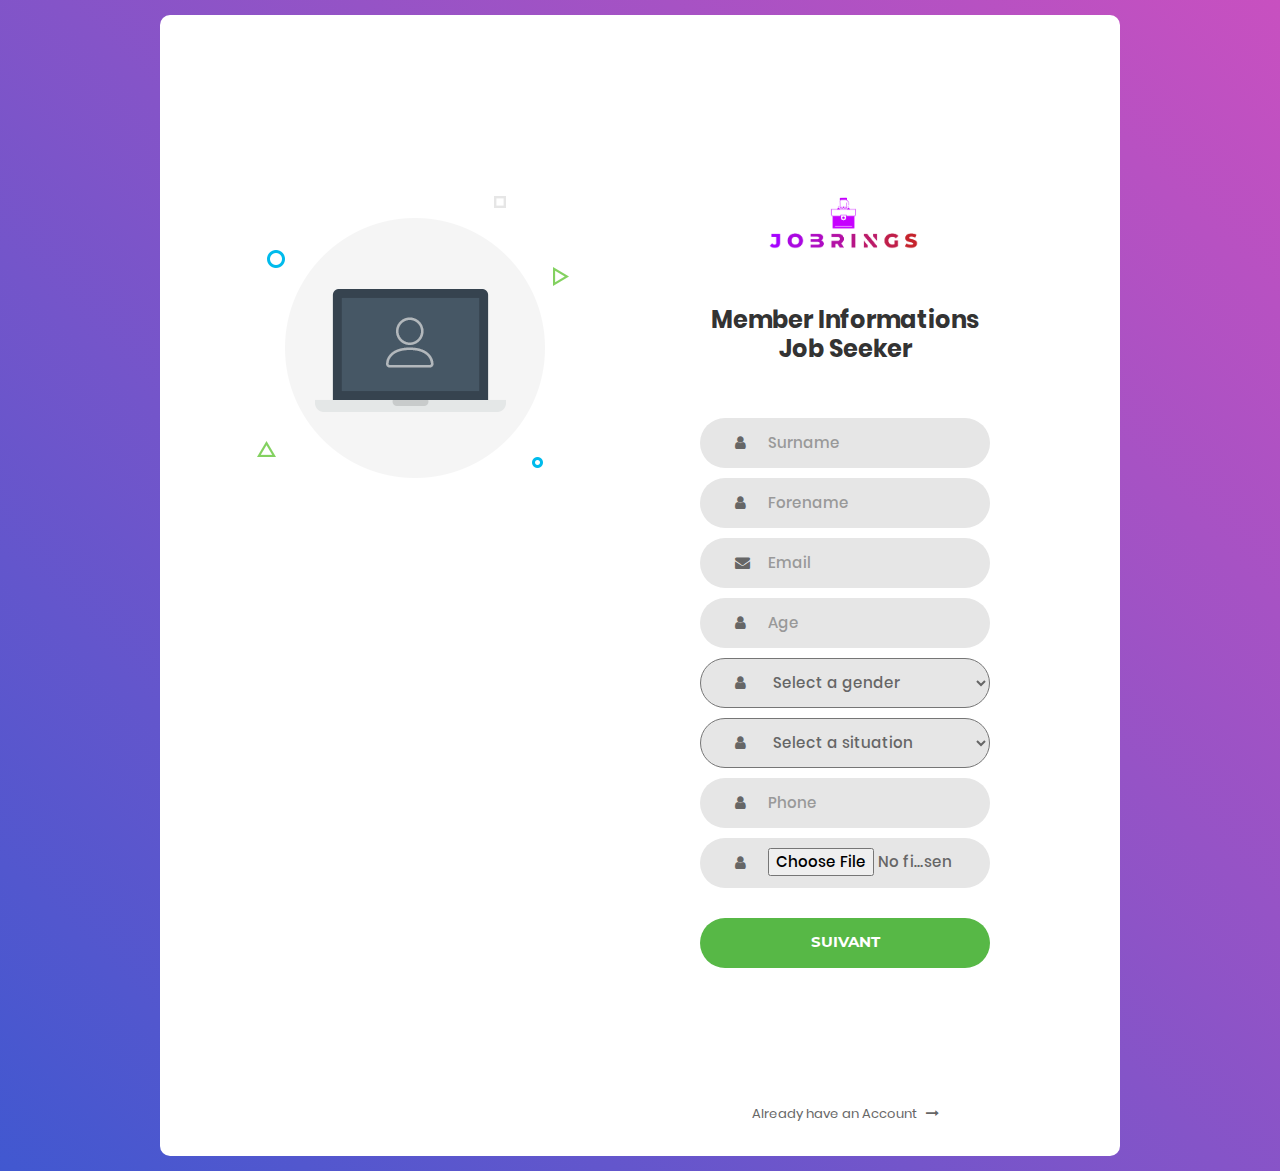
<file: informations_chercheur.html>
<head>
	<title>Enter your informations</title>
	<meta charset="UTF-8">
	<meta name="viewport" content="width=device-width, initial-scale=1">
	<link rel="icon" type="image/png" href="images/icons/favicon.ico"/>
	<link rel="stylesheet" type="text/css" href="vendor/bootstrap/css/bootstrap.min.css">
	<link rel="stylesheet" type="text/css" href="fonts/font-awesome-4.7.0/css/font-awesome.min.css">
	<link rel="stylesheet" type="text/css" href="vendor/animate/animate.css">	
	<link rel="stylesheet" type="text/css" href="vendor/css-hamburgers/hamburgers.min.css">
	<link rel="stylesheet" type="text/css" href="vendor/select2/select2.min.css">
	<link rel="stylesheet" type="text/css" href="css/util.css">
	<link rel="stylesheet" type="text/css" href="css/main.css">
</head>
<body>	
	<div class="limiter">
		<div class="container-login100">
			<div class="wrap-login100">
				<div class="login100-pic js-tilt" data-tilt>
					<img src="images/img-01.png" alt="IMG">
				</div>

				<form class="login100-form validate-form" action="traitement_informations_chercheur.php" method="post" enctype="multipart/form-data">
                    <span class="login100-form-title">
                        <img src="images/logo_blanc.png" width="180px" height="60px"/>
				    </span>
					<span class="login100-form-title">
						Member Informations<br/>Job Seeker
					</span>

					<div class="wrap-input100 validate-input" data-validate = "Enter your surname">
						<input class="input100" type="text" name="nom" placeholder="Surname">
						<span class="focus-input100"></span>
						<span class="symbol-input100">
							<i class="fa fa-user" aria-hidden="true"></i>
						</span>
					</div>

					<div class="wrap-input100 validate-input" data-validate = "Enter your forename">
						<input class="input100" type="text" name="prenom" placeholder="Forename">
						<span class="focus-input100"></span>
						<span class="symbol-input100">
							<i class="fa fa-user" aria-hidden="true"></i>
						</span>
					</div>

					<div class="wrap-input100 validate-input" data-validate = "Valid email is required: ex@abc.xyz">
						<input class="input100" type="text" name="email" placeholder="Email">
						<span class="focus-input100"></span>
						<span class="symbol-input100">
							<i class="fa fa-envelope" aria-hidden="true"></i>
						</span>
					</div>

					<div class="wrap-input100 validate-input" data-validate = "Enter your age">
						<input class="input100" type="number" name="age" placeholder="Age">
						<span class="focus-input100"></span>
						<span class="symbol-input100">
							<i class="fa fa-user" aria-hidden="true"></i>
						</span>
					</div>

					<div class="wrap-input100 validate-input" data-validate = "Select a gender">
						<select class="input100" name="sexe">
							<option value="none" selected disabled hidden>Select a gender</option>
							<option value="F">Féminin</option>
							<option value="M">Masculin</option>
						</select>
						<span class="focus-input100"></span>
						<span class="symbol-input100">
							<i class="fa fa-user" aria-hidden="true"></i>
						</span>
					</div>

					<div class="wrap-input100 validate-input" data-validate = "Select a situation">
						<select class="input100" name="situation">
							<option value="none" selected disabled hidden>Select a situation</option>
							<option value="Celibataire">Célibataire</option>
							<option value="Celibatairenfants">Célibataire avec enfant(s)</option>
							<option value="Marie">Marié</option>
							<option value="Marienfants">Marié avec enfants(s)</option>
						</select>
						<span class="focus-input100"></span>
						<span class="symbol-input100">
							<i class="fa fa-user" aria-hidden="true"></i>
						</span>
					</div>

					<div class="wrap-input100 validate-input" data-validate = "Enter your phone number">
						<input class="input100" type="text" name="telephone" placeholder="Phone">
						<span class="focus-input100"></span>
						<span class="symbol-input100">
							<i class="fa fa-user" aria-hidden="true"></i>
						</span>
					</div>

					<div class="wrap-input100 validate-input" data-validate = "Upload your cv.pdf">
						<input class="input100" type="file" name="cv" style="padding-top: 10px; padding-bottom: 30px;">
						<span class="focus-input100"></span>
						<span class="symbol-input100">
							<i class="fa fa-user" aria-hidden="true"></i>
						</span>
					</div>
					
					<div class="container-login100-form-btn">
						<button class="login100-form-btn">
							Suivant
						</button>
					</div>

					<div class="text-center p-t-136">
						<a class="txt2" href="connexion.html">
							Already have an Account
							<i class="fa fa-long-arrow-right m-l-5" aria-hidden="true"></i>
						</a>
					</div>
				</form>
			</div>
		</div>
	</div>
	<script src="vendor/jquery/jquery-3.2.1.min.js"></script>
	<script src="vendor/bootstrap/js/popper.js"></script>
	<script src="vendor/bootstrap/js/bootstrap.min.js"></script>
	<script src="vendor/select2/select2.min.js"></script>
	<script src="vendor/tilt/tilt.jquery.min.js"></script>
	<script >
		$('.js-tilt').tilt({
			scale: 1.1
		})
	</script>
	<script src="src/js/main1.js"></script>
</body>
</html>
</file>
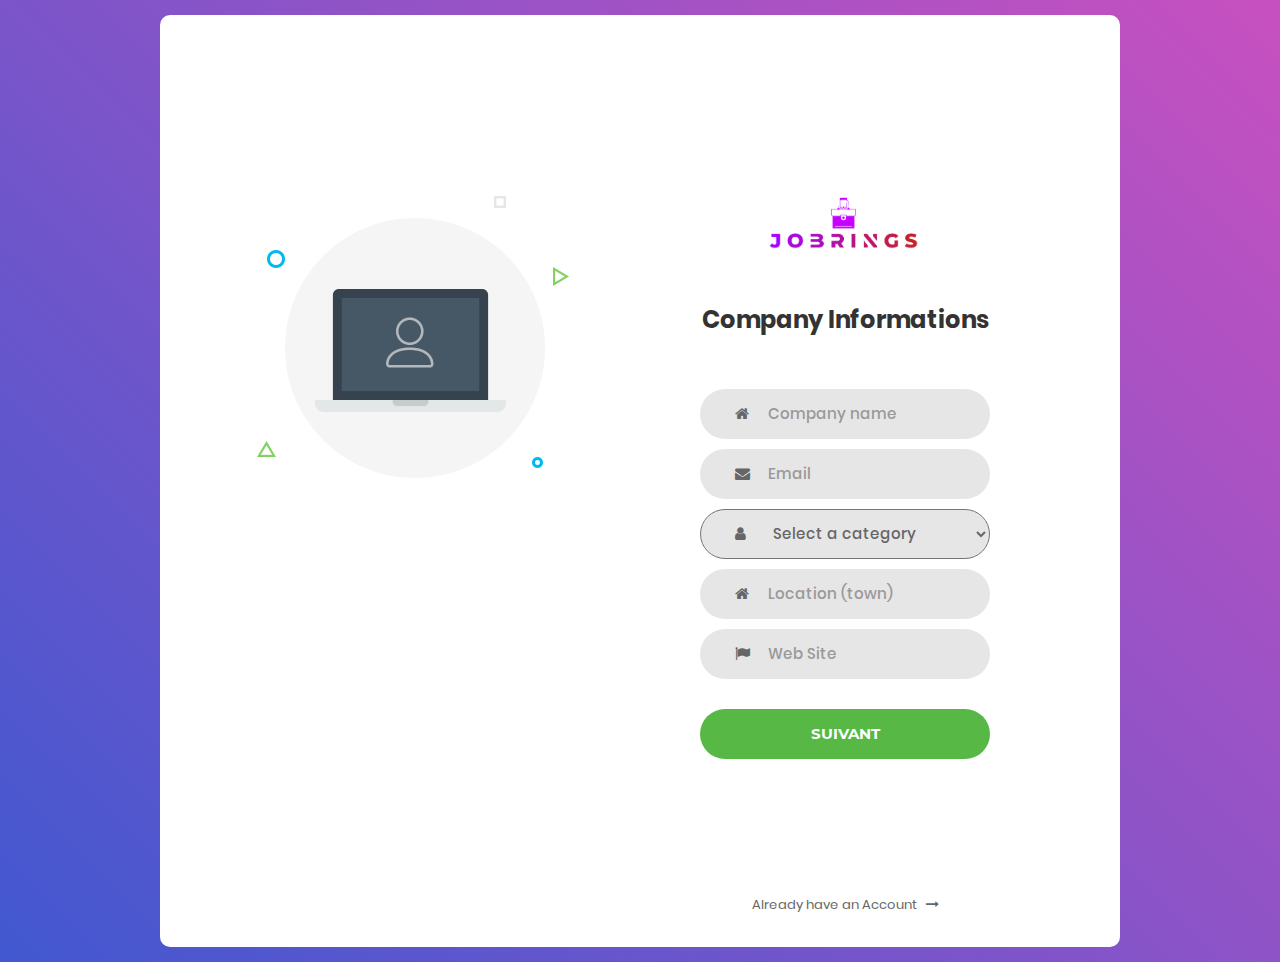
<file: informations_entreprise.html>
<head>
	<title>Enter your informations</title>
	<meta charset="UTF-8">
	<meta name="viewport" content="width=device-width, initial-scale=1">
	<link rel="icon" type="image/png" href="images/icons/favicon.ico"/>
	<link rel="stylesheet" type="text/css" href="vendor/bootstrap/css/bootstrap.min.css">
	<link rel="stylesheet" type="text/css" href="fonts/font-awesome-4.7.0/css/font-awesome.min.css">
	<link rel="stylesheet" type="text/css" href="vendor/animate/animate.css">	
	<link rel="stylesheet" type="text/css" href="vendor/css-hamburgers/hamburgers.min.css">
	<link rel="stylesheet" type="text/css" href="vendor/select2/select2.min.css">
	<link rel="stylesheet" type="text/css" href="css/util.css">
	<link rel="stylesheet" type="text/css" href="css/main.css">
</head>
<body>	
	<div class="limiter">
		<div class="container-login100">
			<div class="wrap-login100">
				<div class="login100-pic js-tilt" data-tilt>
					<img src="images/img-01.png" alt="IMG">
				</div>

				<form class="login100-form validate-form" action="traitement_informations_entreprise.php" method="post" enctype="multipart/form-data">
                    <span class="login100-form-title">
                        <img src="images/logo_blanc.png" width="180px" height="60px"/>
				    </span>
					<span class="login100-form-title">
						Company Informations
					</span>

                    <div class="wrap-input100 validate-input" data-validate = "Enter your company name">
						<input class="input100" type="text" name="nom" placeholder="Company name">
						<span class="focus-input100"></span>
						<span class="symbol-input100">
							<i class="fa fa-home" aria-hidden="true"></i>
						</span>
					</div>

					<div class="wrap-input100 validate-input" data-validate = "Valid email is required: ex@abc.xyz">
						<input class="input100" type="text" name="email" placeholder="Email">
						<span class="focus-input100"></span>
						<span class="symbol-input100">
							<i class="fa fa-envelope" aria-hidden="true"></i>
						</span>
					</div>

					<div class="wrap-input100 validate-input" data-validate = "Select your company domain">
						<select class="input100" name="categorie">
                            <option value="none" selected disabled hidden>Select a category</option>
							<option value="ai">Intelligence Artificielle</option>
							<option value="dev_web">Developpement Web</option>
                            <option value="dev_mobile">Developpement mobile</option>
                            <option value="dev_logiciels">Developpement Lociciels</option>
                            <option value="dev_web_mobile">Developpement Web & Mobile</option>
                            <option value="dev_web_logiciels">Developpement Web & Logiciels</option>
                            <option value="dev_mobile_logiciels">Developpement Mobile & Logiciels</option>
                            <option value="dev_web_mobile_logiciels">Developpement Web, Mobile & Logiciels</option>
                            <option value="bigdata">Big Data</option>
                            <option value="graphisme">Graphisme</option>
                            <option value="dev_reseau">Developpement Réseau</option>
                            <option value="dev_logiciels_embarques">Logiciels Embarqués</option>
                            <option value="administration_bdd">Administration base de données</option>
                            <option value="analyse_soc">Analyse SOC</option>
                            <option value="analyse_donnees">Analyse de données</option>
                            <option value="design">Design UI-UX</option>
                            <option value="dev_blockchain">Developpement Blockchain</option>
                            <option value="cybersecurite">Expertise en CyberSécurité</option>
                            <option value="cloud">Ingénieurie Cloud</option>
                            <option value="telecommunications">Ingénieurie Télécommunication</option>
                            <option value="dev_ecommerce">Developpement e-Commerce</option>
                        </select>
						<span class="focus-input100"></span>
						<span class="symbol-input100">
							<i class="fa fa-user" aria-hidden="true"></i>
						</span>
					</div>

                    <div class="wrap-input100 validate-input" data-validate = "Company location (town)">
						<input class="input100" type="text" name="ville" placeholder="Location (town)">
						<span class="focus-input100"></span>
						<span class="symbol-input100">
							<i class="fa fa-home" aria-hidden="true"></i>
						</span>
					</div>

					<div class="wrap-input100 validate-input" data-validate = "Company's web site">
						<input class="input100" type="text" name="site" placeholder="Web Site">
						<span class="focus-input100"></span>
						<span class="symbol-input100">
							<i class="fa fa-flag" aria-hidden="true"></i>
						</span>
					</div>

					<div class="container-login100-form-btn">
						<button class="login100-form-btn">
							Suivant
						</button>
					</div>

					<div class="text-center p-t-136">
						<a class="txt2" href="connexion.html">
							Already have an Account
							<i class="fa fa-long-arrow-right m-l-5" aria-hidden="true"></i>
						</a>
					</div>
				</form>
			</div>
		</div>
	</div>
	<script src="vendor/jquery/jquery-3.2.1.min.js"></script>
	<script src="vendor/bootstrap/js/popper.js"></script>
	<script src="vendor/bootstrap/js/bootstrap.min.js"></script>
	<script src="vendor/select2/select2.min.js"></script>
	<script src="vendor/tilt/tilt.jquery.min.js"></script>
	<script >
		$('.js-tilt').tilt({
			scale: 1.1
		})
	</script>
	<script src="src/js/main1.js"></script>
</body>
</html>
</file>
<file: css/util.css>
/*[ FONT SIZE ]
///////////////////////////////////////////////////////////
*/
.fs-1 {font-size: 1px;}
.fs-2 {font-size: 2px;}
.fs-3 {font-size: 3px;}
.fs-4 {font-size: 4px;}
.fs-5 {font-size: 5px;}
.fs-6 {font-size: 6px;}
.fs-7 {font-size: 7px;}
.fs-8 {font-size: 8px;}
.fs-9 {font-size: 9px;}
.fs-10 {font-size: 10px;}
.fs-11 {font-size: 11px;}
.fs-12 {font-size: 12px;}
.fs-13 {font-size: 13px;}
.fs-14 {font-size: 14px;}
.fs-15 {font-size: 15px;}
.fs-16 {font-size: 16px;}
.fs-17 {font-size: 17px;}
.fs-18 {font-size: 18px;}
.fs-19 {font-size: 19px;}
.fs-20 {font-size: 20px;}
.fs-21 {font-size: 21px;}
.fs-22 {font-size: 22px;}
.fs-23 {font-size: 23px;}
.fs-24 {font-size: 24px;}
.fs-25 {font-size: 25px;}
.fs-26 {font-size: 26px;}
.fs-27 {font-size: 27px;}
.fs-28 {font-size: 28px;}
.fs-29 {font-size: 29px;}
.fs-30 {font-size: 30px;}
.fs-31 {font-size: 31px;}
.fs-32 {font-size: 32px;}
.fs-33 {font-size: 33px;}
.fs-34 {font-size: 34px;}
.fs-35 {font-size: 35px;}
.fs-36 {font-size: 36px;}
.fs-37 {font-size: 37px;}
.fs-38 {font-size: 38px;}
.fs-39 {font-size: 39px;}
.fs-40 {font-size: 40px;}
.fs-41 {font-size: 41px;}
.fs-42 {font-size: 42px;}
.fs-43 {font-size: 43px;}
.fs-44 {font-size: 44px;}
.fs-45 {font-size: 45px;}
.fs-46 {font-size: 46px;}
.fs-47 {font-size: 47px;}
.fs-48 {font-size: 48px;}
.fs-49 {font-size: 49px;}
.fs-50 {font-size: 50px;}
.fs-51 {font-size: 51px;}
.fs-52 {font-size: 52px;}
.fs-53 {font-size: 53px;}
.fs-54 {font-size: 54px;}
.fs-55 {font-size: 55px;}
.fs-56 {font-size: 56px;}
.fs-57 {font-size: 57px;}
.fs-58 {font-size: 58px;}
.fs-59 {font-size: 59px;}
.fs-60 {font-size: 60px;}
.fs-61 {font-size: 61px;}
.fs-62 {font-size: 62px;}
.fs-63 {font-size: 63px;}
.fs-64 {font-size: 64px;}
.fs-65 {font-size: 65px;}
.fs-66 {font-size: 66px;}
.fs-67 {font-size: 67px;}
.fs-68 {font-size: 68px;}
.fs-69 {font-size: 69px;}
.fs-70 {font-size: 70px;}
.fs-71 {font-size: 71px;}
.fs-72 {font-size: 72px;}
.fs-73 {font-size: 73px;}
.fs-74 {font-size: 74px;}
.fs-75 {font-size: 75px;}
.fs-76 {font-size: 76px;}
.fs-77 {font-size: 77px;}
.fs-78 {font-size: 78px;}
.fs-79 {font-size: 79px;}
.fs-80 {font-size: 80px;}
.fs-81 {font-size: 81px;}
.fs-82 {font-size: 82px;}
.fs-83 {font-size: 83px;}
.fs-84 {font-size: 84px;}
.fs-85 {font-size: 85px;}
.fs-86 {font-size: 86px;}
.fs-87 {font-size: 87px;}
.fs-88 {font-size: 88px;}
.fs-89 {font-size: 89px;}
.fs-90 {font-size: 90px;}
.fs-91 {font-size: 91px;}
.fs-92 {font-size: 92px;}
.fs-93 {font-size: 93px;}
.fs-94 {font-size: 94px;}
.fs-95 {font-size: 95px;}
.fs-96 {font-size: 96px;}
.fs-97 {font-size: 97px;}
.fs-98 {font-size: 98px;}
.fs-99 {font-size: 99px;}
.fs-100 {font-size: 100px;}
.fs-101 {font-size: 101px;}
.fs-102 {font-size: 102px;}
.fs-103 {font-size: 103px;}
.fs-104 {font-size: 104px;}
.fs-105 {font-size: 105px;}
.fs-106 {font-size: 106px;}
.fs-107 {font-size: 107px;}
.fs-108 {font-size: 108px;}
.fs-109 {font-size: 109px;}
.fs-110 {font-size: 110px;}
.fs-111 {font-size: 111px;}
.fs-112 {font-size: 112px;}
.fs-113 {font-size: 113px;}
.fs-114 {font-size: 114px;}
.fs-115 {font-size: 115px;}
.fs-116 {font-size: 116px;}
.fs-117 {font-size: 117px;}
.fs-118 {font-size: 118px;}
.fs-119 {font-size: 119px;}
.fs-120 {font-size: 120px;}
.fs-121 {font-size: 121px;}
.fs-122 {font-size: 122px;}
.fs-123 {font-size: 123px;}
.fs-124 {font-size: 124px;}
.fs-125 {font-size: 125px;}
.fs-126 {font-size: 126px;}
.fs-127 {font-size: 127px;}
.fs-128 {font-size: 128px;}
.fs-129 {font-size: 129px;}
.fs-130 {font-size: 130px;}
.fs-131 {font-size: 131px;}
.fs-132 {font-size: 132px;}
.fs-133 {font-size: 133px;}
.fs-134 {font-size: 134px;}
.fs-135 {font-size: 135px;}
.fs-136 {font-size: 136px;}
.fs-137 {font-size: 137px;}
.fs-138 {font-size: 138px;}
.fs-139 {font-size: 139px;}
.fs-140 {font-size: 140px;}
.fs-141 {font-size: 141px;}
.fs-142 {font-size: 142px;}
.fs-143 {font-size: 143px;}
.fs-144 {font-size: 144px;}
.fs-145 {font-size: 145px;}
.fs-146 {font-size: 146px;}
.fs-147 {font-size: 147px;}
.fs-148 {font-size: 148px;}
.fs-149 {font-size: 149px;}
.fs-150 {font-size: 150px;}
.fs-151 {font-size: 151px;}
.fs-152 {font-size: 152px;}
.fs-153 {font-size: 153px;}
.fs-154 {font-size: 154px;}
.fs-155 {font-size: 155px;}
.fs-156 {font-size: 156px;}
.fs-157 {font-size: 157px;}
.fs-158 {font-size: 158px;}
.fs-159 {font-size: 159px;}
.fs-160 {font-size: 160px;}
.fs-161 {font-size: 161px;}
.fs-162 {font-size: 162px;}
.fs-163 {font-size: 163px;}
.fs-164 {font-size: 164px;}
.fs-165 {font-size: 165px;}
.fs-166 {font-size: 166px;}
.fs-167 {font-size: 167px;}
.fs-168 {font-size: 168px;}
.fs-169 {font-size: 169px;}
.fs-170 {font-size: 170px;}
.fs-171 {font-size: 171px;}
.fs-172 {font-size: 172px;}
.fs-173 {font-size: 173px;}
.fs-174 {font-size: 174px;}
.fs-175 {font-size: 175px;}
.fs-176 {font-size: 176px;}
.fs-177 {font-size: 177px;}
.fs-178 {font-size: 178px;}
.fs-179 {font-size: 179px;}
.fs-180 {font-size: 180px;}
.fs-181 {font-size: 181px;}
.fs-182 {font-size: 182px;}
.fs-183 {font-size: 183px;}
.fs-184 {font-size: 184px;}
.fs-185 {font-size: 185px;}
.fs-186 {font-size: 186px;}
.fs-187 {font-size: 187px;}
.fs-188 {font-size: 188px;}
.fs-189 {font-size: 189px;}
.fs-190 {font-size: 190px;}
.fs-191 {font-size: 191px;}
.fs-192 {font-size: 192px;}
.fs-193 {font-size: 193px;}
.fs-194 {font-size: 194px;}
.fs-195 {font-size: 195px;}
.fs-196 {font-size: 196px;}
.fs-197 {font-size: 197px;}
.fs-198 {font-size: 198px;}
.fs-199 {font-size: 199px;}
.fs-200 {font-size: 200px;}

/*[ PADDING ]
///////////////////////////////////////////////////////////
*/
.p-t-0 {padding-top: 0px;}
.p-t-1 {padding-top: 1px;}
.p-t-2 {padding-top: 2px;}
.p-t-3 {padding-top: 3px;}
.p-t-4 {padding-top: 4px;}
.p-t-5 {padding-top: 5px;}
.p-t-6 {padding-top: 6px;}
.p-t-7 {padding-top: 7px;}
.p-t-8 {padding-top: 8px;}
.p-t-9 {padding-top: 9px;}
.p-t-10 {padding-top: 10px;}
.p-t-11 {padding-top: 11px;}
.p-t-12 {padding-top: 12px;}
.p-t-13 {padding-top: 13px;}
.p-t-14 {padding-top: 14px;}
.p-t-15 {padding-top: 15px;}
.p-t-16 {padding-top: 16px;}
.p-t-17 {padding-top: 17px;}
.p-t-18 {padding-top: 18px;}
.p-t-19 {padding-top: 19px;}
.p-t-20 {padding-top: 20px;}
.p-t-21 {padding-top: 21px;}
.p-t-22 {padding-top: 22px;}
.p-t-23 {padding-top: 23px;}
.p-t-24 {padding-top: 24px;}
.p-t-25 {padding-top: 25px;}
.p-t-26 {padding-top: 26px;}
.p-t-27 {padding-top: 27px;}
.p-t-28 {padding-top: 28px;}
.p-t-29 {padding-top: 29px;}
.p-t-30 {padding-top: 30px;}
.p-t-31 {padding-top: 31px;}
.p-t-32 {padding-top: 32px;}
.p-t-33 {padding-top: 33px;}
.p-t-34 {padding-top: 34px;}
.p-t-35 {padding-top: 35px;}
.p-t-36 {padding-top: 36px;}
.p-t-37 {padding-top: 37px;}
.p-t-38 {padding-top: 38px;}
.p-t-39 {padding-top: 39px;}
.p-t-40 {padding-top: 40px;}
.p-t-41 {padding-top: 41px;}
.p-t-42 {padding-top: 42px;}
.p-t-43 {padding-top: 43px;}
.p-t-44 {padding-top: 44px;}
.p-t-45 {padding-top: 45px;}
.p-t-46 {padding-top: 46px;}
.p-t-47 {padding-top: 47px;}
.p-t-48 {padding-top: 48px;}
.p-t-49 {padding-top: 49px;}
.p-t-50 {padding-top: 50px;}
.p-t-51 {padding-top: 51px;}
.p-t-52 {padding-top: 52px;}
.p-t-53 {padding-top: 53px;}
.p-t-54 {padding-top: 54px;}
.p-t-55 {padding-top: 55px;}
.p-t-56 {padding-top: 56px;}
.p-t-57 {padding-top: 57px;}
.p-t-58 {padding-top: 58px;}
.p-t-59 {padding-top: 59px;}
.p-t-60 {padding-top: 60px;}
.p-t-61 {padding-top: 61px;}
.p-t-62 {padding-top: 62px;}
.p-t-63 {padding-top: 63px;}
.p-t-64 {padding-top: 64px;}
.p-t-65 {padding-top: 65px;}
.p-t-66 {padding-top: 66px;}
.p-t-67 {padding-top: 67px;}
.p-t-68 {padding-top: 68px;}
.p-t-69 {padding-top: 69px;}
.p-t-70 {padding-top: 70px;}
.p-t-71 {padding-top: 71px;}
.p-t-72 {padding-top: 72px;}
.p-t-73 {padding-top: 73px;}
.p-t-74 {padding-top: 74px;}
.p-t-75 {padding-top: 75px;}
.p-t-76 {padding-top: 76px;}
.p-t-77 {padding-top: 77px;}
.p-t-78 {padding-top: 78px;}
.p-t-79 {padding-top: 79px;}
.p-t-80 {padding-top: 80px;}
.p-t-81 {padding-top: 81px;}
.p-t-82 {padding-top: 82px;}
.p-t-83 {padding-top: 83px;}
.p-t-84 {padding-top: 84px;}
.p-t-85 {padding-top: 85px;}
.p-t-86 {padding-top: 86px;}
.p-t-87 {padding-top: 87px;}
.p-t-88 {padding-top: 88px;}
.p-t-89 {padding-top: 89px;}
.p-t-90 {padding-top: 90px;}
.p-t-91 {padding-top: 91px;}
.p-t-92 {padding-top: 92px;}
.p-t-93 {padding-top: 93px;}
.p-t-94 {padding-top: 94px;}
.p-t-95 {padding-top: 95px;}
.p-t-96 {padding-top: 96px;}
.p-t-97 {padding-top: 97px;}
.p-t-98 {padding-top: 98px;}
.p-t-99 {padding-top: 99px;}
.p-t-100 {padding-top: 100px;}
.p-t-101 {padding-top: 101px;}
.p-t-102 {padding-top: 102px;}
.p-t-103 {padding-top: 103px;}
.p-t-104 {padding-top: 104px;}
.p-t-105 {padding-top: 105px;}
.p-t-106 {padding-top: 106px;}
.p-t-107 {padding-top: 107px;}
.p-t-108 {padding-top: 108px;}
.p-t-109 {padding-top: 109px;}
.p-t-110 {padding-top: 110px;}
.p-t-111 {padding-top: 111px;}
.p-t-112 {padding-top: 112px;}
.p-t-113 {padding-top: 113px;}
.p-t-114 {padding-top: 114px;}
.p-t-115 {padding-top: 115px;}
.p-t-116 {padding-top: 116px;}
.p-t-117 {padding-top: 117px;}
.p-t-118 {padding-top: 118px;}
.p-t-119 {padding-top: 119px;}
.p-t-120 {padding-top: 120px;}
.p-t-121 {padding-top: 121px;}
.p-t-122 {padding-top: 122px;}
.p-t-123 {padding-top: 123px;}
.p-t-124 {padding-top: 124px;}
.p-t-125 {padding-top: 125px;}
.p-t-126 {padding-top: 126px;}
.p-t-127 {padding-top: 127px;}
.p-t-128 {padding-top: 128px;}
.p-t-129 {padding-top: 129px;}
.p-t-130 {padding-top: 130px;}
.p-t-131 {padding-top: 131px;}
.p-t-132 {padding-top: 132px;}
.p-t-133 {padding-top: 133px;}
.p-t-134 {padding-top: 134px;}
.p-t-135 {padding-top: 135px;}
.p-t-136 {padding-top: 136px;}
.p-t-137 {padding-top: 137px;}
.p-t-138 {padding-top: 138px;}
.p-t-139 {padding-top: 139px;}
.p-t-140 {padding-top: 140px;}
.p-t-141 {padding-top: 141px;}
.p-t-142 {padding-top: 142px;}
.p-t-143 {padding-top: 143px;}
.p-t-144 {padding-top: 144px;}
.p-t-145 {padding-top: 145px;}
.p-t-146 {padding-top: 146px;}
.p-t-147 {padding-top: 147px;}
.p-t-148 {padding-top: 148px;}
.p-t-149 {padding-top: 149px;}
.p-t-150 {padding-top: 150px;}
.p-t-151 {padding-top: 151px;}
.p-t-152 {padding-top: 152px;}
.p-t-153 {padding-top: 153px;}
.p-t-154 {padding-top: 154px;}
.p-t-155 {padding-top: 155px;}
.p-t-156 {padding-top: 156px;}
.p-t-157 {padding-top: 157px;}
.p-t-158 {padding-top: 158px;}
.p-t-159 {padding-top: 159px;}
.p-t-160 {padding-top: 160px;}
.p-t-161 {padding-top: 161px;}
.p-t-162 {padding-top: 162px;}
.p-t-163 {padding-top: 163px;}
.p-t-164 {padding-top: 164px;}
.p-t-165 {padding-top: 165px;}
.p-t-166 {padding-top: 166px;}
.p-t-167 {padding-top: 167px;}
.p-t-168 {padding-top: 168px;}
.p-t-169 {padding-top: 169px;}
.p-t-170 {padding-top: 170px;}
.p-t-171 {padding-top: 171px;}
.p-t-172 {padding-top: 172px;}
.p-t-173 {padding-top: 173px;}
.p-t-174 {padding-top: 174px;}
.p-t-175 {padding-top: 175px;}
.p-t-176 {padding-top: 176px;}
.p-t-177 {padding-top: 177px;}
.p-t-178 {padding-top: 178px;}
.p-t-179 {padding-top: 179px;}
.p-t-180 {padding-top: 180px;}
.p-t-181 {padding-top: 181px;}
.p-t-182 {padding-top: 182px;}
.p-t-183 {padding-top: 183px;}
.p-t-184 {padding-top: 184px;}
.p-t-185 {padding-top: 185px;}
.p-t-186 {padding-top: 186px;}
.p-t-187 {padding-top: 187px;}
.p-t-188 {padding-top: 188px;}
.p-t-189 {padding-top: 189px;}
.p-t-190 {padding-top: 190px;}
.p-t-191 {padding-top: 191px;}
.p-t-192 {padding-top: 192px;}
.p-t-193 {padding-top: 193px;}
.p-t-194 {padding-top: 194px;}
.p-t-195 {padding-top: 195px;}
.p-t-196 {padding-top: 196px;}
.p-t-197 {padding-top: 197px;}
.p-t-198 {padding-top: 198px;}
.p-t-199 {padding-top: 199px;}
.p-t-200 {padding-top: 200px;}
.p-t-201 {padding-top: 201px;}
.p-t-202 {padding-top: 202px;}
.p-t-203 {padding-top: 203px;}
.p-t-204 {padding-top: 204px;}
.p-t-205 {padding-top: 205px;}
.p-t-206 {padding-top: 206px;}
.p-t-207 {padding-top: 207px;}
.p-t-208 {padding-top: 208px;}
.p-t-209 {padding-top: 209px;}
.p-t-210 {padding-top: 210px;}
.p-t-211 {padding-top: 211px;}
.p-t-212 {padding-top: 212px;}
.p-t-213 {padding-top: 213px;}
.p-t-214 {padding-top: 214px;}
.p-t-215 {padding-top: 215px;}
.p-t-216 {padding-top: 216px;}
.p-t-217 {padding-top: 217px;}
.p-t-218 {padding-top: 218px;}
.p-t-219 {padding-top: 219px;}
.p-t-220 {padding-top: 220px;}
.p-t-221 {padding-top: 221px;}
.p-t-222 {padding-top: 222px;}
.p-t-223 {padding-top: 223px;}
.p-t-224 {padding-top: 224px;}
.p-t-225 {padding-top: 225px;}
.p-t-226 {padding-top: 226px;}
.p-t-227 {padding-top: 227px;}
.p-t-228 {padding-top: 228px;}
.p-t-229 {padding-top: 229px;}
.p-t-230 {padding-top: 230px;}
.p-t-231 {padding-top: 231px;}
.p-t-232 {padding-top: 232px;}
.p-t-233 {padding-top: 233px;}
.p-t-234 {padding-top: 234px;}
.p-t-235 {padding-top: 235px;}
.p-t-236 {padding-top: 236px;}
.p-t-237 {padding-top: 237px;}
.p-t-238 {padding-top: 238px;}
.p-t-239 {padding-top: 239px;}
.p-t-240 {padding-top: 240px;}
.p-t-241 {padding-top: 241px;}
.p-t-242 {padding-top: 242px;}
.p-t-243 {padding-top: 243px;}
.p-t-244 {padding-top: 244px;}
.p-t-245 {padding-top: 245px;}
.p-t-246 {padding-top: 246px;}
.p-t-247 {padding-top: 247px;}
.p-t-248 {padding-top: 248px;}
.p-t-249 {padding-top: 249px;}
.p-t-250 {padding-top: 250px;}
.p-b-0 {padding-bottom: 0px;}
.p-b-1 {padding-bottom: 1px;}
.p-b-2 {padding-bottom: 2px;}
.p-b-3 {padding-bottom: 3px;}
.p-b-4 {padding-bottom: 4px;}
.p-b-5 {padding-bottom: 5px;}
.p-b-6 {padding-bottom: 6px;}
.p-b-7 {padding-bottom: 7px;}
.p-b-8 {padding-bottom: 8px;}
.p-b-9 {padding-bottom: 9px;}
.p-b-10 {padding-bottom: 10px;}
.p-b-11 {padding-bottom: 11px;}
.p-b-12 {padding-bottom: 12px;}
.p-b-13 {padding-bottom: 13px;}
.p-b-14 {padding-bottom: 14px;}
.p-b-15 {padding-bottom: 15px;}
.p-b-16 {padding-bottom: 16px;}
.p-b-17 {padding-bottom: 17px;}
.p-b-18 {padding-bottom: 18px;}
.p-b-19 {padding-bottom: 19px;}
.p-b-20 {padding-bottom: 20px;}
.p-b-21 {padding-bottom: 21px;}
.p-b-22 {padding-bottom: 22px;}
.p-b-23 {padding-bottom: 23px;}
.p-b-24 {padding-bottom: 24px;}
.p-b-25 {padding-bottom: 25px;}
.p-b-26 {padding-bottom: 26px;}
.p-b-27 {padding-bottom: 27px;}
.p-b-28 {padding-bottom: 28px;}
.p-b-29 {padding-bottom: 29px;}
.p-b-30 {padding-bottom: 30px;}
.p-b-31 {padding-bottom: 31px;}
.p-b-32 {padding-bottom: 32px;}
.p-b-33 {padding-bottom: 33px;}
.p-b-34 {padding-bottom: 34px;}
.p-b-35 {padding-bottom: 35px;}
.p-b-36 {padding-bottom: 36px;}
.p-b-37 {padding-bottom: 37px;}
.p-b-38 {padding-bottom: 38px;}
.p-b-39 {padding-bottom: 39px;}
.p-b-40 {padding-bottom: 40px;}
.p-b-41 {padding-bottom: 41px;}
.p-b-42 {padding-bottom: 42px;}
.p-b-43 {padding-bottom: 43px;}
.p-b-44 {padding-bottom: 44px;}
.p-b-45 {padding-bottom: 45px;}
.p-b-46 {padding-bottom: 46px;}
.p-b-47 {padding-bottom: 47px;}
.p-b-48 {padding-bottom: 48px;}
.p-b-49 {padding-bottom: 49px;}
.p-b-50 {padding-bottom: 50px;}
.p-b-51 {padding-bottom: 51px;}
.p-b-52 {padding-bottom: 52px;}
.p-b-53 {padding-bottom: 53px;}
.p-b-54 {padding-bottom: 54px;}
.p-b-55 {padding-bottom: 55px;}
.p-b-56 {padding-bottom: 56px;}
.p-b-57 {padding-bottom: 57px;}
.p-b-58 {padding-bottom: 58px;}
.p-b-59 {padding-bottom: 59px;}
.p-b-60 {padding-bottom: 60px;}
.p-b-61 {padding-bottom: 61px;}
.p-b-62 {padding-bottom: 62px;}
.p-b-63 {padding-bottom: 63px;}
.p-b-64 {padding-bottom: 64px;}
.p-b-65 {padding-bottom: 65px;}
.p-b-66 {padding-bottom: 66px;}
.p-b-67 {padding-bottom: 67px;}
.p-b-68 {padding-bottom: 68px;}
.p-b-69 {padding-bottom: 69px;}
.p-b-70 {padding-bottom: 70px;}
.p-b-71 {padding-bottom: 71px;}
.p-b-72 {padding-bottom: 72px;}
.p-b-73 {padding-bottom: 73px;}
.p-b-74 {padding-bottom: 74px;}
.p-b-75 {padding-bottom: 75px;}
.p-b-76 {padding-bottom: 76px;}
.p-b-77 {padding-bottom: 77px;}
.p-b-78 {padding-bottom: 78px;}
.p-b-79 {padding-bottom: 79px;}
.p-b-80 {padding-bottom: 80px;}
.p-b-81 {padding-bottom: 81px;}
.p-b-82 {padding-bottom: 82px;}
.p-b-83 {padding-bottom: 83px;}
.p-b-84 {padding-bottom: 84px;}
.p-b-85 {padding-bottom: 85px;}
.p-b-86 {padding-bottom: 86px;}
.p-b-87 {padding-bottom: 87px;}
.p-b-88 {padding-bottom: 88px;}
.p-b-89 {padding-bottom: 89px;}
.p-b-90 {padding-bottom: 90px;}
.p-b-91 {padding-bottom: 91px;}
.p-b-92 {padding-bottom: 92px;}
.p-b-93 {padding-bottom: 93px;}
.p-b-94 {padding-bottom: 94px;}
.p-b-95 {padding-bottom: 95px;}
.p-b-96 {padding-bottom: 96px;}
.p-b-97 {padding-bottom: 97px;}
.p-b-98 {padding-bottom: 98px;}
.p-b-99 {padding-bottom: 99px;}
.p-b-100 {padding-bottom: 100px;}
.p-b-101 {padding-bottom: 101px;}
.p-b-102 {padding-bottom: 102px;}
.p-b-103 {padding-bottom: 103px;}
.p-b-104 {padding-bottom: 104px;}
.p-b-105 {padding-bottom: 105px;}
.p-b-106 {padding-bottom: 106px;}
.p-b-107 {padding-bottom: 107px;}
.p-b-108 {padding-bottom: 108px;}
.p-b-109 {padding-bottom: 109px;}
.p-b-110 {padding-bottom: 110px;}
.p-b-111 {padding-bottom: 111px;}
.p-b-112 {padding-bottom: 112px;}
.p-b-113 {padding-bottom: 113px;}
.p-b-114 {padding-bottom: 114px;}
.p-b-115 {padding-bottom: 115px;}
.p-b-116 {padding-bottom: 116px;}
.p-b-117 {padding-bottom: 117px;}
.p-b-118 {padding-bottom: 118px;}
.p-b-119 {padding-bottom: 119px;}
.p-b-120 {padding-bottom: 120px;}
.p-b-121 {padding-bottom: 121px;}
.p-b-122 {padding-bottom: 122px;}
.p-b-123 {padding-bottom: 123px;}
.p-b-124 {padding-bottom: 124px;}
.p-b-125 {padding-bottom: 125px;}
.p-b-126 {padding-bottom: 126px;}
.p-b-127 {padding-bottom: 127px;}
.p-b-128 {padding-bottom: 128px;}
.p-b-129 {padding-bottom: 129px;}
.p-b-130 {padding-bottom: 130px;}
.p-b-131 {padding-bottom: 131px;}
.p-b-132 {padding-bottom: 132px;}
.p-b-133 {padding-bottom: 133px;}
.p-b-134 {padding-bottom: 134px;}
.p-b-135 {padding-bottom: 135px;}
.p-b-136 {padding-bottom: 136px;}
.p-b-137 {padding-bottom: 137px;}
.p-b-138 {padding-bottom: 138px;}
.p-b-139 {padding-bottom: 139px;}
.p-b-140 {padding-bottom: 140px;}
.p-b-141 {padding-bottom: 141px;}
.p-b-142 {padding-bottom: 142px;}
.p-b-143 {padding-bottom: 143px;}
.p-b-144 {padding-bottom: 144px;}
.p-b-145 {padding-bottom: 145px;}
.p-b-146 {padding-bottom: 146px;}
.p-b-147 {padding-bottom: 147px;}
.p-b-148 {padding-bottom: 148px;}
.p-b-149 {padding-bottom: 149px;}
.p-b-150 {padding-bottom: 150px;}
.p-b-151 {padding-bottom: 151px;}
.p-b-152 {padding-bottom: 152px;}
.p-b-153 {padding-bottom: 153px;}
.p-b-154 {padding-bottom: 154px;}
.p-b-155 {padding-bottom: 155px;}
.p-b-156 {padding-bottom: 156px;}
.p-b-157 {padding-bottom: 157px;}
.p-b-158 {padding-bottom: 158px;}
.p-b-159 {padding-bottom: 159px;}
.p-b-160 {padding-bottom: 160px;}
.p-b-161 {padding-bottom: 161px;}
.p-b-162 {padding-bottom: 162px;}
.p-b-163 {padding-bottom: 163px;}
.p-b-164 {padding-bottom: 164px;}
.p-b-165 {padding-bottom: 165px;}
.p-b-166 {padding-bottom: 166px;}
.p-b-167 {padding-bottom: 167px;}
.p-b-168 {padding-bottom: 168px;}
.p-b-169 {padding-bottom: 169px;}
.p-b-170 {padding-bottom: 170px;}
.p-b-171 {padding-bottom: 171px;}
.p-b-172 {padding-bottom: 172px;}
.p-b-173 {padding-bottom: 173px;}
.p-b-174 {padding-bottom: 174px;}
.p-b-175 {padding-bottom: 175px;}
.p-b-176 {padding-bottom: 176px;}
.p-b-177 {padding-bottom: 177px;}
.p-b-178 {padding-bottom: 178px;}
.p-b-179 {padding-bottom: 179px;}
.p-b-180 {padding-bottom: 180px;}
.p-b-181 {padding-bottom: 181px;}
.p-b-182 {padding-bottom: 182px;}
.p-b-183 {padding-bottom: 183px;}
.p-b-184 {padding-bottom: 184px;}
.p-b-185 {padding-bottom: 185px;}
.p-b-186 {padding-bottom: 186px;}
.p-b-187 {padding-bottom: 187px;}
.p-b-188 {padding-bottom: 188px;}
.p-b-189 {padding-bottom: 189px;}
.p-b-190 {padding-bottom: 190px;}
.p-b-191 {padding-bottom: 191px;}
.p-b-192 {padding-bottom: 192px;}
.p-b-193 {padding-bottom: 193px;}
.p-b-194 {padding-bottom: 194px;}
.p-b-195 {padding-bottom: 195px;}
.p-b-196 {padding-bottom: 196px;}
.p-b-197 {padding-bottom: 197px;}
.p-b-198 {padding-bottom: 198px;}
.p-b-199 {padding-bottom: 199px;}
.p-b-200 {padding-bottom: 200px;}
.p-b-201 {padding-bottom: 201px;}
.p-b-202 {padding-bottom: 202px;}
.p-b-203 {padding-bottom: 203px;}
.p-b-204 {padding-bottom: 204px;}
.p-b-205 {padding-bottom: 205px;}
.p-b-206 {padding-bottom: 206px;}
.p-b-207 {padding-bottom: 207px;}
.p-b-208 {padding-bottom: 208px;}
.p-b-209 {padding-bottom: 209px;}
.p-b-210 {padding-bottom: 210px;}
.p-b-211 {padding-bottom: 211px;}
.p-b-212 {padding-bottom: 212px;}
.p-b-213 {padding-bottom: 213px;}
.p-b-214 {padding-bottom: 214px;}
.p-b-215 {padding-bottom: 215px;}
.p-b-216 {padding-bottom: 216px;}
.p-b-217 {padding-bottom: 217px;}
.p-b-218 {padding-bottom: 218px;}
.p-b-219 {padding-bottom: 219px;}
.p-b-220 {padding-bottom: 220px;}
.p-b-221 {padding-bottom: 221px;}
.p-b-222 {padding-bottom: 222px;}
.p-b-223 {padding-bottom: 223px;}
.p-b-224 {padding-bottom: 224px;}
.p-b-225 {padding-bottom: 225px;}
.p-b-226 {padding-bottom: 226px;}
.p-b-227 {padding-bottom: 227px;}
.p-b-228 {padding-bottom: 228px;}
.p-b-229 {padding-bottom: 229px;}
.p-b-230 {padding-bottom: 230px;}
.p-b-231 {padding-bottom: 231px;}
.p-b-232 {padding-bottom: 232px;}
.p-b-233 {padding-bottom: 233px;}
.p-b-234 {padding-bottom: 234px;}
.p-b-235 {padding-bottom: 235px;}
.p-b-236 {padding-bottom: 236px;}
.p-b-237 {padding-bottom: 237px;}
.p-b-238 {padding-bottom: 238px;}
.p-b-239 {padding-bottom: 239px;}
.p-b-240 {padding-bottom: 240px;}
.p-b-241 {padding-bottom: 241px;}
.p-b-242 {padding-bottom: 242px;}
.p-b-243 {padding-bottom: 243px;}
.p-b-244 {padding-bottom: 244px;}
.p-b-245 {padding-bottom: 245px;}
.p-b-246 {padding-bottom: 246px;}
.p-b-247 {padding-bottom: 247px;}
.p-b-248 {padding-bottom: 248px;}
.p-b-249 {padding-bottom: 249px;}
.p-b-250 {padding-bottom: 250px;}
.p-l-0 {padding-left: 0px;}
.p-l-1 {padding-left: 1px;}
.p-l-2 {padding-left: 2px;}
.p-l-3 {padding-left: 3px;}
.p-l-4 {padding-left: 4px;}
.p-l-5 {padding-left: 5px;}
.p-l-6 {padding-left: 6px;}
.p-l-7 {padding-left: 7px;}
.p-l-8 {padding-left: 8px;}
.p-l-9 {padding-left: 9px;}
.p-l-10 {padding-left: 10px;}
.p-l-11 {padding-left: 11px;}
.p-l-12 {padding-left: 12px;}
.p-l-13 {padding-left: 13px;}
.p-l-14 {padding-left: 14px;}
.p-l-15 {padding-left: 15px;}
.p-l-16 {padding-left: 16px;}
.p-l-17 {padding-left: 17px;}
.p-l-18 {padding-left: 18px;}
.p-l-19 {padding-left: 19px;}
.p-l-20 {padding-left: 20px;}
.p-l-21 {padding-left: 21px;}
.p-l-22 {padding-left: 22px;}
.p-l-23 {padding-left: 23px;}
.p-l-24 {padding-left: 24px;}
.p-l-25 {padding-left: 25px;}
.p-l-26 {padding-left: 26px;}
.p-l-27 {padding-left: 27px;}
.p-l-28 {padding-left: 28px;}
.p-l-29 {padding-left: 29px;}
.p-l-30 {padding-left: 30px;}
.p-l-31 {padding-left: 31px;}
.p-l-32 {padding-left: 32px;}
.p-l-33 {padding-left: 33px;}
.p-l-34 {padding-left: 34px;}
.p-l-35 {padding-left: 35px;}
.p-l-36 {padding-left: 36px;}
.p-l-37 {padding-left: 37px;}
.p-l-38 {padding-left: 38px;}
.p-l-39 {padding-left: 39px;}
.p-l-40 {padding-left: 40px;}
.p-l-41 {padding-left: 41px;}
.p-l-42 {padding-left: 42px;}
.p-l-43 {padding-left: 43px;}
.p-l-44 {padding-left: 44px;}
.p-l-45 {padding-left: 45px;}
.p-l-46 {padding-left: 46px;}
.p-l-47 {padding-left: 47px;}
.p-l-48 {padding-left: 48px;}
.p-l-49 {padding-left: 49px;}
.p-l-50 {padding-left: 50px;}
.p-l-51 {padding-left: 51px;}
.p-l-52 {padding-left: 52px;}
.p-l-53 {padding-left: 53px;}
.p-l-54 {padding-left: 54px;}
.p-l-55 {padding-left: 55px;}
.p-l-56 {padding-left: 56px;}
.p-l-57 {padding-left: 57px;}
.p-l-58 {padding-left: 58px;}
.p-l-59 {padding-left: 59px;}
.p-l-60 {padding-left: 60px;}
.p-l-61 {padding-left: 61px;}
.p-l-62 {padding-left: 62px;}
.p-l-63 {padding-left: 63px;}
.p-l-64 {padding-left: 64px;}
.p-l-65 {padding-left: 65px;}
.p-l-66 {padding-left: 66px;}
.p-l-67 {padding-left: 67px;}
.p-l-68 {padding-left: 68px;}
.p-l-69 {padding-left: 69px;}
.p-l-70 {padding-left: 70px;}
.p-l-71 {padding-left: 71px;}
.p-l-72 {padding-left: 72px;}
.p-l-73 {padding-left: 73px;}
.p-l-74 {padding-left: 74px;}
.p-l-75 {padding-left: 75px;}
.p-l-76 {padding-left: 76px;}
.p-l-77 {padding-left: 77px;}
.p-l-78 {padding-left: 78px;}
.p-l-79 {padding-left: 79px;}
.p-l-80 {padding-left: 80px;}
.p-l-81 {padding-left: 81px;}
.p-l-82 {padding-left: 82px;}
.p-l-83 {padding-left: 83px;}
.p-l-84 {padding-left: 84px;}
.p-l-85 {padding-left: 85px;}
.p-l-86 {padding-left: 86px;}
.p-l-87 {padding-left: 87px;}
.p-l-88 {padding-left: 88px;}
.p-l-89 {padding-left: 89px;}
.p-l-90 {padding-left: 90px;}
.p-l-91 {padding-left: 91px;}
.p-l-92 {padding-left: 92px;}
.p-l-93 {padding-left: 93px;}
.p-l-94 {padding-left: 94px;}
.p-l-95 {padding-left: 95px;}
.p-l-96 {padding-left: 96px;}
.p-l-97 {padding-left: 97px;}
.p-l-98 {padding-left: 98px;}
.p-l-99 {padding-left: 99px;}
.p-l-100 {padding-left: 100px;}
.p-l-101 {padding-left: 101px;}
.p-l-102 {padding-left: 102px;}
.p-l-103 {padding-left: 103px;}
.p-l-104 {padding-left: 104px;}
.p-l-105 {padding-left: 105px;}
.p-l-106 {padding-left: 106px;}
.p-l-107 {padding-left: 107px;}
.p-l-108 {padding-left: 108px;}
.p-l-109 {padding-left: 109px;}
.p-l-110 {padding-left: 110px;}
.p-l-111 {padding-left: 111px;}
.p-l-112 {padding-left: 112px;}
.p-l-113 {padding-left: 113px;}
.p-l-114 {padding-left: 114px;}
.p-l-115 {padding-left: 115px;}
.p-l-116 {padding-left: 116px;}
.p-l-117 {padding-left: 117px;}
.p-l-118 {padding-left: 118px;}
.p-l-119 {padding-left: 119px;}
.p-l-120 {padding-left: 120px;}
.p-l-121 {padding-left: 121px;}
.p-l-122 {padding-left: 122px;}
.p-l-123 {padding-left: 123px;}
.p-l-124 {padding-left: 124px;}
.p-l-125 {padding-left: 125px;}
.p-l-126 {padding-left: 126px;}
.p-l-127 {padding-left: 127px;}
.p-l-128 {padding-left: 128px;}
.p-l-129 {padding-left: 129px;}
.p-l-130 {padding-left: 130px;}
.p-l-131 {padding-left: 131px;}
.p-l-132 {padding-left: 132px;}
.p-l-133 {padding-left: 133px;}
.p-l-134 {padding-left: 134px;}
.p-l-135 {padding-left: 135px;}
.p-l-136 {padding-left: 136px;}
.p-l-137 {padding-left: 137px;}
.p-l-138 {padding-left: 138px;}
.p-l-139 {padding-left: 139px;}
.p-l-140 {padding-left: 140px;}
.p-l-141 {padding-left: 141px;}
.p-l-142 {padding-left: 142px;}
.p-l-143 {padding-left: 143px;}
.p-l-144 {padding-left: 144px;}
.p-l-145 {padding-left: 145px;}
.p-l-146 {padding-left: 146px;}
.p-l-147 {padding-left: 147px;}
.p-l-148 {padding-left: 148px;}
.p-l-149 {padding-left: 149px;}
.p-l-150 {padding-left: 150px;}
.p-l-151 {padding-left: 151px;}
.p-l-152 {padding-left: 152px;}
.p-l-153 {padding-left: 153px;}
.p-l-154 {padding-left: 154px;}
.p-l-155 {padding-left: 155px;}
.p-l-156 {padding-left: 156px;}
.p-l-157 {padding-left: 157px;}
.p-l-158 {padding-left: 158px;}
.p-l-159 {padding-left: 159px;}
.p-l-160 {padding-left: 160px;}
.p-l-161 {padding-left: 161px;}
.p-l-162 {padding-left: 162px;}
.p-l-163 {padding-left: 163px;}
.p-l-164 {padding-left: 164px;}
.p-l-165 {padding-left: 165px;}
.p-l-166 {padding-left: 166px;}
.p-l-167 {padding-left: 167px;}
.p-l-168 {padding-left: 168px;}
.p-l-169 {padding-left: 169px;}
.p-l-170 {padding-left: 170px;}
.p-l-171 {padding-left: 171px;}
.p-l-172 {padding-left: 172px;}
.p-l-173 {padding-left: 173px;}
.p-l-174 {padding-left: 174px;}
.p-l-175 {padding-left: 175px;}
.p-l-176 {padding-left: 176px;}
.p-l-177 {padding-left: 177px;}
.p-l-178 {padding-left: 178px;}
.p-l-179 {padding-left: 179px;}
.p-l-180 {padding-left: 180px;}
.p-l-181 {padding-left: 181px;}
.p-l-182 {padding-left: 182px;}
.p-l-183 {padding-left: 183px;}
.p-l-184 {padding-left: 184px;}
.p-l-185 {padding-left: 185px;}
.p-l-186 {padding-left: 186px;}
.p-l-187 {padding-left: 187px;}
.p-l-188 {padding-left: 188px;}
.p-l-189 {padding-left: 189px;}
.p-l-190 {padding-left: 190px;}
.p-l-191 {padding-left: 191px;}
.p-l-192 {padding-left: 192px;}
.p-l-193 {padding-left: 193px;}
.p-l-194 {padding-left: 194px;}
.p-l-195 {padding-left: 195px;}
.p-l-196 {padding-left: 196px;}
.p-l-197 {padding-left: 197px;}
.p-l-198 {padding-left: 198px;}
.p-l-199 {padding-left: 199px;}
.p-l-200 {padding-left: 200px;}
.p-l-201 {padding-left: 201px;}
.p-l-202 {padding-left: 202px;}
.p-l-203 {padding-left: 203px;}
.p-l-204 {padding-left: 204px;}
.p-l-205 {padding-left: 205px;}
.p-l-206 {padding-left: 206px;}
.p-l-207 {padding-left: 207px;}
.p-l-208 {padding-left: 208px;}
.p-l-209 {padding-left: 209px;}
.p-l-210 {padding-left: 210px;}
.p-l-211 {padding-left: 211px;}
.p-l-212 {padding-left: 212px;}
.p-l-213 {padding-left: 213px;}
.p-l-214 {padding-left: 214px;}
.p-l-215 {padding-left: 215px;}
.p-l-216 {padding-left: 216px;}
.p-l-217 {padding-left: 217px;}
.p-l-218 {padding-left: 218px;}
.p-l-219 {padding-left: 219px;}
.p-l-220 {padding-left: 220px;}
.p-l-221 {padding-left: 221px;}
.p-l-222 {padding-left: 222px;}
.p-l-223 {padding-left: 223px;}
.p-l-224 {padding-left: 224px;}
.p-l-225 {padding-left: 225px;}
.p-l-226 {padding-left: 226px;}
.p-l-227 {padding-left: 227px;}
.p-l-228 {padding-left: 228px;}
.p-l-229 {padding-left: 229px;}
.p-l-230 {padding-left: 230px;}
.p-l-231 {padding-left: 231px;}
.p-l-232 {padding-left: 232px;}
.p-l-233 {padding-left: 233px;}
.p-l-234 {padding-left: 234px;}
.p-l-235 {padding-left: 235px;}
.p-l-236 {padding-left: 236px;}
.p-l-237 {padding-left: 237px;}
.p-l-238 {padding-left: 238px;}
.p-l-239 {padding-left: 239px;}
.p-l-240 {padding-left: 240px;}
.p-l-241 {padding-left: 241px;}
.p-l-242 {padding-left: 242px;}
.p-l-243 {padding-left: 243px;}
.p-l-244 {padding-left: 244px;}
.p-l-245 {padding-left: 245px;}
.p-l-246 {padding-left: 246px;}
.p-l-247 {padding-left: 247px;}
.p-l-248 {padding-left: 248px;}
.p-l-249 {padding-left: 249px;}
.p-l-250 {padding-left: 250px;}
.p-r-0 {padding-right: 0px;}
.p-r-1 {padding-right: 1px;}
.p-r-2 {padding-right: 2px;}
.p-r-3 {padding-right: 3px;}
.p-r-4 {padding-right: 4px;}
.p-r-5 {padding-right: 5px;}
.p-r-6 {padding-right: 6px;}
.p-r-7 {padding-right: 7px;}
.p-r-8 {padding-right: 8px;}
.p-r-9 {padding-right: 9px;}
.p-r-10 {padding-right: 10px;}
.p-r-11 {padding-right: 11px;}
.p-r-12 {padding-right: 12px;}
.p-r-13 {padding-right: 13px;}
.p-r-14 {padding-right: 14px;}
.p-r-15 {padding-right: 15px;}
.p-r-16 {padding-right: 16px;}
.p-r-17 {padding-right: 17px;}
.p-r-18 {padding-right: 18px;}
.p-r-19 {padding-right: 19px;}
.p-r-20 {padding-right: 20px;}
.p-r-21 {padding-right: 21px;}
.p-r-22 {padding-right: 22px;}
.p-r-23 {padding-right: 23px;}
.p-r-24 {padding-right: 24px;}
.p-r-25 {padding-right: 25px;}
.p-r-26 {padding-right: 26px;}
.p-r-27 {padding-right: 27px;}
.p-r-28 {padding-right: 28px;}
.p-r-29 {padding-right: 29px;}
.p-r-30 {padding-right: 30px;}
.p-r-31 {padding-right: 31px;}
.p-r-32 {padding-right: 32px;}
.p-r-33 {padding-right: 33px;}
.p-r-34 {padding-right: 34px;}
.p-r-35 {padding-right: 35px;}
.p-r-36 {padding-right: 36px;}
.p-r-37 {padding-right: 37px;}
.p-r-38 {padding-right: 38px;}
.p-r-39 {padding-right: 39px;}
.p-r-40 {padding-right: 40px;}
.p-r-41 {padding-right: 41px;}
.p-r-42 {padding-right: 42px;}
.p-r-43 {padding-right: 43px;}
.p-r-44 {padding-right: 44px;}
.p-r-45 {padding-right: 45px;}
.p-r-46 {padding-right: 46px;}
.p-r-47 {padding-right: 47px;}
.p-r-48 {padding-right: 48px;}
.p-r-49 {padding-right: 49px;}
.p-r-50 {padding-right: 50px;}
.p-r-51 {padding-right: 51px;}
.p-r-52 {padding-right: 52px;}
.p-r-53 {padding-right: 53px;}
.p-r-54 {padding-right: 54px;}
.p-r-55 {padding-right: 55px;}
.p-r-56 {padding-right: 56px;}
.p-r-57 {padding-right: 57px;}
.p-r-58 {padding-right: 58px;}
.p-r-59 {padding-right: 59px;}
.p-r-60 {padding-right: 60px;}
.p-r-61 {padding-right: 61px;}
.p-r-62 {padding-right: 62px;}
.p-r-63 {padding-right: 63px;}
.p-r-64 {padding-right: 64px;}
.p-r-65 {padding-right: 65px;}
.p-r-66 {padding-right: 66px;}
.p-r-67 {padding-right: 67px;}
.p-r-68 {padding-right: 68px;}
.p-r-69 {padding-right: 69px;}
.p-r-70 {padding-right: 70px;}
.p-r-71 {padding-right: 71px;}
.p-r-72 {padding-right: 72px;}
.p-r-73 {padding-right: 73px;}
.p-r-74 {padding-right: 74px;}
.p-r-75 {padding-right: 75px;}
.p-r-76 {padding-right: 76px;}
.p-r-77 {padding-right: 77px;}
.p-r-78 {padding-right: 78px;}
.p-r-79 {padding-right: 79px;}
.p-r-80 {padding-right: 80px;}
.p-r-81 {padding-right: 81px;}
.p-r-82 {padding-right: 82px;}
.p-r-83 {padding-right: 83px;}
.p-r-84 {padding-right: 84px;}
.p-r-85 {padding-right: 85px;}
.p-r-86 {padding-right: 86px;}
.p-r-87 {padding-right: 87px;}
.p-r-88 {padding-right: 88px;}
.p-r-89 {padding-right: 89px;}
.p-r-90 {padding-right: 90px;}
.p-r-91 {padding-right: 91px;}
.p-r-92 {padding-right: 92px;}
.p-r-93 {padding-right: 93px;}
.p-r-94 {padding-right: 94px;}
.p-r-95 {padding-right: 95px;}
.p-r-96 {padding-right: 96px;}
.p-r-97 {padding-right: 97px;}
.p-r-98 {padding-right: 98px;}
.p-r-99 {padding-right: 99px;}
.p-r-100 {padding-right: 100px;}
.p-r-101 {padding-right: 101px;}
.p-r-102 {padding-right: 102px;}
.p-r-103 {padding-right: 103px;}
.p-r-104 {padding-right: 104px;}
.p-r-105 {padding-right: 105px;}
.p-r-106 {padding-right: 106px;}
.p-r-107 {padding-right: 107px;}
.p-r-108 {padding-right: 108px;}
.p-r-109 {padding-right: 109px;}
.p-r-110 {padding-right: 110px;}
.p-r-111 {padding-right: 111px;}
.p-r-112 {padding-right: 112px;}
.p-r-113 {padding-right: 113px;}
.p-r-114 {padding-right: 114px;}
.p-r-115 {padding-right: 115px;}
.p-r-116 {padding-right: 116px;}
.p-r-117 {padding-right: 117px;}
.p-r-118 {padding-right: 118px;}
.p-r-119 {padding-right: 119px;}
.p-r-120 {padding-right: 120px;}
.p-r-121 {padding-right: 121px;}
.p-r-122 {padding-right: 122px;}
.p-r-123 {padding-right: 123px;}
.p-r-124 {padding-right: 124px;}
.p-r-125 {padding-right: 125px;}
.p-r-126 {padding-right: 126px;}
.p-r-127 {padding-right: 127px;}
.p-r-128 {padding-right: 128px;}
.p-r-129 {padding-right: 129px;}
.p-r-130 {padding-right: 130px;}
.p-r-131 {padding-right: 131px;}
.p-r-132 {padding-right: 132px;}
.p-r-133 {padding-right: 133px;}
.p-r-134 {padding-right: 134px;}
.p-r-135 {padding-right: 135px;}
.p-r-136 {padding-right: 136px;}
.p-r-137 {padding-right: 137px;}
.p-r-138 {padding-right: 138px;}
.p-r-139 {padding-right: 139px;}
.p-r-140 {padding-right: 140px;}
.p-r-141 {padding-right: 141px;}
.p-r-142 {padding-right: 142px;}
.p-r-143 {padding-right: 143px;}
.p-r-144 {padding-right: 144px;}
.p-r-145 {padding-right: 145px;}
.p-r-146 {padding-right: 146px;}
.p-r-147 {padding-right: 147px;}
.p-r-148 {padding-right: 148px;}
.p-r-149 {padding-right: 149px;}
.p-r-150 {padding-right: 150px;}
.p-r-151 {padding-right: 151px;}
.p-r-152 {padding-right: 152px;}
.p-r-153 {padding-right: 153px;}
.p-r-154 {padding-right: 154px;}
.p-r-155 {padding-right: 155px;}
.p-r-156 {padding-right: 156px;}
.p-r-157 {padding-right: 157px;}
.p-r-158 {padding-right: 158px;}
.p-r-159 {padding-right: 159px;}
.p-r-160 {padding-right: 160px;}
.p-r-161 {padding-right: 161px;}
.p-r-162 {padding-right: 162px;}
.p-r-163 {padding-right: 163px;}
.p-r-164 {padding-right: 164px;}
.p-r-165 {padding-right: 165px;}
.p-r-166 {padding-right: 166px;}
.p-r-167 {padding-right: 167px;}
.p-r-168 {padding-right: 168px;}
.p-r-169 {padding-right: 169px;}
.p-r-170 {padding-right: 170px;}
.p-r-171 {padding-right: 171px;}
.p-r-172 {padding-right: 172px;}
.p-r-173 {padding-right: 173px;}
.p-r-174 {padding-right: 174px;}
.p-r-175 {padding-right: 175px;}
.p-r-176 {padding-right: 176px;}
.p-r-177 {padding-right: 177px;}
.p-r-178 {padding-right: 178px;}
.p-r-179 {padding-right: 179px;}
.p-r-180 {padding-right: 180px;}
.p-r-181 {padding-right: 181px;}
.p-r-182 {padding-right: 182px;}
.p-r-183 {padding-right: 183px;}
.p-r-184 {padding-right: 184px;}
.p-r-185 {padding-right: 185px;}
.p-r-186 {padding-right: 186px;}
.p-r-187 {padding-right: 187px;}
.p-r-188 {padding-right: 188px;}
.p-r-189 {padding-right: 189px;}
.p-r-190 {padding-right: 190px;}
.p-r-191 {padding-right: 191px;}
.p-r-192 {padding-right: 192px;}
.p-r-193 {padding-right: 193px;}
.p-r-194 {padding-right: 194px;}
.p-r-195 {padding-right: 195px;}
.p-r-196 {padding-right: 196px;}
.p-r-197 {padding-right: 197px;}
.p-r-198 {padding-right: 198px;}
.p-r-199 {padding-right: 199px;}
.p-r-200 {padding-right: 200px;}
.p-r-201 {padding-right: 201px;}
.p-r-202 {padding-right: 202px;}
.p-r-203 {padding-right: 203px;}
.p-r-204 {padding-right: 204px;}
.p-r-205 {padding-right: 205px;}
.p-r-206 {padding-right: 206px;}
.p-r-207 {padding-right: 207px;}
.p-r-208 {padding-right: 208px;}
.p-r-209 {padding-right: 209px;}
.p-r-210 {padding-right: 210px;}
.p-r-211 {padding-right: 211px;}
.p-r-212 {padding-right: 212px;}
.p-r-213 {padding-right: 213px;}
.p-r-214 {padding-right: 214px;}
.p-r-215 {padding-right: 215px;}
.p-r-216 {padding-right: 216px;}
.p-r-217 {padding-right: 217px;}
.p-r-218 {padding-right: 218px;}
.p-r-219 {padding-right: 219px;}
.p-r-220 {padding-right: 220px;}
.p-r-221 {padding-right: 221px;}
.p-r-222 {padding-right: 222px;}
.p-r-223 {padding-right: 223px;}
.p-r-224 {padding-right: 224px;}
.p-r-225 {padding-right: 225px;}
.p-r-226 {padding-right: 226px;}
.p-r-227 {padding-right: 227px;}
.p-r-228 {padding-right: 228px;}
.p-r-229 {padding-right: 229px;}
.p-r-230 {padding-right: 230px;}
.p-r-231 {padding-right: 231px;}
.p-r-232 {padding-right: 232px;}
.p-r-233 {padding-right: 233px;}
.p-r-234 {padding-right: 234px;}
.p-r-235 {padding-right: 235px;}
.p-r-236 {padding-right: 236px;}
.p-r-237 {padding-right: 237px;}
.p-r-238 {padding-right: 238px;}
.p-r-239 {padding-right: 239px;}
.p-r-240 {padding-right: 240px;}
.p-r-241 {padding-right: 241px;}
.p-r-242 {padding-right: 242px;}
.p-r-243 {padding-right: 243px;}
.p-r-244 {padding-right: 244px;}
.p-r-245 {padding-right: 245px;}
.p-r-246 {padding-right: 246px;}
.p-r-247 {padding-right: 247px;}
.p-r-248 {padding-right: 248px;}
.p-r-249 {padding-right: 249px;}
.p-r-250 {padding-right: 250px;}

/*[ MARGIN ]
///////////////////////////////////////////////////////////
*/
.m-t-0 {margin-top: 0px;}
.m-t-1 {margin-top: 1px;}
.m-t-2 {margin-top: 2px;}
.m-t-3 {margin-top: 3px;}
.m-t-4 {margin-top: 4px;}
.m-t-5 {margin-top: 5px;}
.m-t-6 {margin-top: 6px;}
.m-t-7 {margin-top: 7px;}
.m-t-8 {margin-top: 8px;}
.m-t-9 {margin-top: 9px;}
.m-t-10 {margin-top: 10px;}
.m-t-11 {margin-top: 11px;}
.m-t-12 {margin-top: 12px;}
.m-t-13 {margin-top: 13px;}
.m-t-14 {margin-top: 14px;}
.m-t-15 {margin-top: 15px;}
.m-t-16 {margin-top: 16px;}
.m-t-17 {margin-top: 17px;}
.m-t-18 {margin-top: 18px;}
.m-t-19 {margin-top: 19px;}
.m-t-20 {margin-top: 20px;}
.m-t-21 {margin-top: 21px;}
.m-t-22 {margin-top: 22px;}
.m-t-23 {margin-top: 23px;}
.m-t-24 {margin-top: 24px;}
.m-t-25 {margin-top: 25px;}
.m-t-26 {margin-top: 26px;}
.m-t-27 {margin-top: 27px;}
.m-t-28 {margin-top: 28px;}
.m-t-29 {margin-top: 29px;}
.m-t-30 {margin-top: 30px;}
.m-t-31 {margin-top: 31px;}
.m-t-32 {margin-top: 32px;}
.m-t-33 {margin-top: 33px;}
.m-t-34 {margin-top: 34px;}
.m-t-35 {margin-top: 35px;}
.m-t-36 {margin-top: 36px;}
.m-t-37 {margin-top: 37px;}
.m-t-38 {margin-top: 38px;}
.m-t-39 {margin-top: 39px;}
.m-t-40 {margin-top: 40px;}
.m-t-41 {margin-top: 41px;}
.m-t-42 {margin-top: 42px;}
.m-t-43 {margin-top: 43px;}
.m-t-44 {margin-top: 44px;}
.m-t-45 {margin-top: 45px;}
.m-t-46 {margin-top: 46px;}
.m-t-47 {margin-top: 47px;}
.m-t-48 {margin-top: 48px;}
.m-t-49 {margin-top: 49px;}
.m-t-50 {margin-top: 50px;}
.m-t-51 {margin-top: 51px;}
.m-t-52 {margin-top: 52px;}
.m-t-53 {margin-top: 53px;}
.m-t-54 {margin-top: 54px;}
.m-t-55 {margin-top: 55px;}
.m-t-56 {margin-top: 56px;}
.m-t-57 {margin-top: 57px;}
.m-t-58 {margin-top: 58px;}
.m-t-59 {margin-top: 59px;}
.m-t-60 {margin-top: 60px;}
.m-t-61 {margin-top: 61px;}
.m-t-62 {margin-top: 62px;}
.m-t-63 {margin-top: 63px;}
.m-t-64 {margin-top: 64px;}
.m-t-65 {margin-top: 65px;}
.m-t-66 {margin-top: 66px;}
.m-t-67 {margin-top: 67px;}
.m-t-68 {margin-top: 68px;}
.m-t-69 {margin-top: 69px;}
.m-t-70 {margin-top: 70px;}
.m-t-71 {margin-top: 71px;}
.m-t-72 {margin-top: 72px;}
.m-t-73 {margin-top: 73px;}
.m-t-74 {margin-top: 74px;}
.m-t-75 {margin-top: 75px;}
.m-t-76 {margin-top: 76px;}
.m-t-77 {margin-top: 77px;}
.m-t-78 {margin-top: 78px;}
.m-t-79 {margin-top: 79px;}
.m-t-80 {margin-top: 80px;}
.m-t-81 {margin-top: 81px;}
.m-t-82 {margin-top: 82px;}
.m-t-83 {margin-top: 83px;}
.m-t-84 {margin-top: 84px;}
.m-t-85 {margin-top: 85px;}
.m-t-86 {margin-top: 86px;}
.m-t-87 {margin-top: 87px;}
.m-t-88 {margin-top: 88px;}
.m-t-89 {margin-top: 89px;}
.m-t-90 {margin-top: 90px;}
.m-t-91 {margin-top: 91px;}
.m-t-92 {margin-top: 92px;}
.m-t-93 {margin-top: 93px;}
.m-t-94 {margin-top: 94px;}
.m-t-95 {margin-top: 95px;}
.m-t-96 {margin-top: 96px;}
.m-t-97 {margin-top: 97px;}
.m-t-98 {margin-top: 98px;}
.m-t-99 {margin-top: 99px;}
.m-t-100 {margin-top: 100px;}
.m-t-101 {margin-top: 101px;}
.m-t-102 {margin-top: 102px;}
.m-t-103 {margin-top: 103px;}
.m-t-104 {margin-top: 104px;}
.m-t-105 {margin-top: 105px;}
.m-t-106 {margin-top: 106px;}
.m-t-107 {margin-top: 107px;}
.m-t-108 {margin-top: 108px;}
.m-t-109 {margin-top: 109px;}
.m-t-110 {margin-top: 110px;}
.m-t-111 {margin-top: 111px;}
.m-t-112 {margin-top: 112px;}
.m-t-113 {margin-top: 113px;}
.m-t-114 {margin-top: 114px;}
.m-t-115 {margin-top: 115px;}
.m-t-116 {margin-top: 116px;}
.m-t-117 {margin-top: 117px;}
.m-t-118 {margin-top: 118px;}
.m-t-119 {margin-top: 119px;}
.m-t-120 {margin-top: 120px;}
.m-t-121 {margin-top: 121px;}
.m-t-122 {margin-top: 122px;}
.m-t-123 {margin-top: 123px;}
.m-t-124 {margin-top: 124px;}
.m-t-125 {margin-top: 125px;}
.m-t-126 {margin-top: 126px;}
.m-t-127 {margin-top: 127px;}
.m-t-128 {margin-top: 128px;}
.m-t-129 {margin-top: 129px;}
.m-t-130 {margin-top: 130px;}
.m-t-131 {margin-top: 131px;}
.m-t-132 {margin-top: 132px;}
.m-t-133 {margin-top: 133px;}
.m-t-134 {margin-top: 134px;}
.m-t-135 {margin-top: 135px;}
.m-t-136 {margin-top: 136px;}
.m-t-137 {margin-top: 137px;}
.m-t-138 {margin-top: 138px;}
.m-t-139 {margin-top: 139px;}
.m-t-140 {margin-top: 140px;}
.m-t-141 {margin-top: 141px;}
.m-t-142 {margin-top: 142px;}
.m-t-143 {margin-top: 143px;}
.m-t-144 {margin-top: 144px;}
.m-t-145 {margin-top: 145px;}
.m-t-146 {margin-top: 146px;}
.m-t-147 {margin-top: 147px;}
.m-t-148 {margin-top: 148px;}
.m-t-149 {margin-top: 149px;}
.m-t-150 {margin-top: 150px;}
.m-t-151 {margin-top: 151px;}
.m-t-152 {margin-top: 152px;}
.m-t-153 {margin-top: 153px;}
.m-t-154 {margin-top: 154px;}
.m-t-155 {margin-top: 155px;}
.m-t-156 {margin-top: 156px;}
.m-t-157 {margin-top: 157px;}
.m-t-158 {margin-top: 158px;}
.m-t-159 {margin-top: 159px;}
.m-t-160 {margin-top: 160px;}
.m-t-161 {margin-top: 161px;}
.m-t-162 {margin-top: 162px;}
.m-t-163 {margin-top: 163px;}
.m-t-164 {margin-top: 164px;}
.m-t-165 {margin-top: 165px;}
.m-t-166 {margin-top: 166px;}
.m-t-167 {margin-top: 167px;}
.m-t-168 {margin-top: 168px;}
.m-t-169 {margin-top: 169px;}
.m-t-170 {margin-top: 170px;}
.m-t-171 {margin-top: 171px;}
.m-t-172 {margin-top: 172px;}
.m-t-173 {margin-top: 173px;}
.m-t-174 {margin-top: 174px;}
.m-t-175 {margin-top: 175px;}
.m-t-176 {margin-top: 176px;}
.m-t-177 {margin-top: 177px;}
.m-t-178 {margin-top: 178px;}
.m-t-179 {margin-top: 179px;}
.m-t-180 {margin-top: 180px;}
.m-t-181 {margin-top: 181px;}
.m-t-182 {margin-top: 182px;}
.m-t-183 {margin-top: 183px;}
.m-t-184 {margin-top: 184px;}
.m-t-185 {margin-top: 185px;}
.m-t-186 {margin-top: 186px;}
.m-t-187 {margin-top: 187px;}
.m-t-188 {margin-top: 188px;}
.m-t-189 {margin-top: 189px;}
.m-t-190 {margin-top: 190px;}
.m-t-191 {margin-top: 191px;}
.m-t-192 {margin-top: 192px;}
.m-t-193 {margin-top: 193px;}
.m-t-194 {margin-top: 194px;}
.m-t-195 {margin-top: 195px;}
.m-t-196 {margin-top: 196px;}
.m-t-197 {margin-top: 197px;}
.m-t-198 {margin-top: 198px;}
.m-t-199 {margin-top: 199px;}
.m-t-200 {margin-top: 200px;}
.m-t-201 {margin-top: 201px;}
.m-t-202 {margin-top: 202px;}
.m-t-203 {margin-top: 203px;}
.m-t-204 {margin-top: 204px;}
.m-t-205 {margin-top: 205px;}
.m-t-206 {margin-top: 206px;}
.m-t-207 {margin-top: 207px;}
.m-t-208 {margin-top: 208px;}
.m-t-209 {margin-top: 209px;}
.m-t-210 {margin-top: 210px;}
.m-t-211 {margin-top: 211px;}
.m-t-212 {margin-top: 212px;}
.m-t-213 {margin-top: 213px;}
.m-t-214 {margin-top: 214px;}
.m-t-215 {margin-top: 215px;}
.m-t-216 {margin-top: 216px;}
.m-t-217 {margin-top: 217px;}
.m-t-218 {margin-top: 218px;}
.m-t-219 {margin-top: 219px;}
.m-t-220 {margin-top: 220px;}
.m-t-221 {margin-top: 221px;}
.m-t-222 {margin-top: 222px;}
.m-t-223 {margin-top: 223px;}
.m-t-224 {margin-top: 224px;}
.m-t-225 {margin-top: 225px;}
.m-t-226 {margin-top: 226px;}
.m-t-227 {margin-top: 227px;}
.m-t-228 {margin-top: 228px;}
.m-t-229 {margin-top: 229px;}
.m-t-230 {margin-top: 230px;}
.m-t-231 {margin-top: 231px;}
.m-t-232 {margin-top: 232px;}
.m-t-233 {margin-top: 233px;}
.m-t-234 {margin-top: 234px;}
.m-t-235 {margin-top: 235px;}
.m-t-236 {margin-top: 236px;}
.m-t-237 {margin-top: 237px;}
.m-t-238 {margin-top: 238px;}
.m-t-239 {margin-top: 239px;}
.m-t-240 {margin-top: 240px;}
.m-t-241 {margin-top: 241px;}
.m-t-242 {margin-top: 242px;}
.m-t-243 {margin-top: 243px;}
.m-t-244 {margin-top: 244px;}
.m-t-245 {margin-top: 245px;}
.m-t-246 {margin-top: 246px;}
.m-t-247 {margin-top: 247px;}
.m-t-248 {margin-top: 248px;}
.m-t-249 {margin-top: 249px;}
.m-t-250 {margin-top: 250px;}
.m-b-0 {margin-bottom: 0px;}
.m-b-1 {margin-bottom: 1px;}
.m-b-2 {margin-bottom: 2px;}
.m-b-3 {margin-bottom: 3px;}
.m-b-4 {margin-bottom: 4px;}
.m-b-5 {margin-bottom: 5px;}
.m-b-6 {margin-bottom: 6px;}
.m-b-7 {margin-bottom: 7px;}
.m-b-8 {margin-bottom: 8px;}
.m-b-9 {margin-bottom: 9px;}
.m-b-10 {margin-bottom: 10px;}
.m-b-11 {margin-bottom: 11px;}
.m-b-12 {margin-bottom: 12px;}
.m-b-13 {margin-bottom: 13px;}
.m-b-14 {margin-bottom: 14px;}
.m-b-15 {margin-bottom: 15px;}
.m-b-16 {margin-bottom: 16px;}
.m-b-17 {margin-bottom: 17px;}
.m-b-18 {margin-bottom: 18px;}
.m-b-19 {margin-bottom: 19px;}
.m-b-20 {margin-bottom: 20px;}
.m-b-21 {margin-bottom: 21px;}
.m-b-22 {margin-bottom: 22px;}
.m-b-23 {margin-bottom: 23px;}
.m-b-24 {margin-bottom: 24px;}
.m-b-25 {margin-bottom: 25px;}
.m-b-26 {margin-bottom: 26px;}
.m-b-27 {margin-bottom: 27px;}
.m-b-28 {margin-bottom: 28px;}
.m-b-29 {margin-bottom: 29px;}
.m-b-30 {margin-bottom: 30px;}
.m-b-31 {margin-bottom: 31px;}
.m-b-32 {margin-bottom: 32px;}
.m-b-33 {margin-bottom: 33px;}
.m-b-34 {margin-bottom: 34px;}
.m-b-35 {margin-bottom: 35px;}
.m-b-36 {margin-bottom: 36px;}
.m-b-37 {margin-bottom: 37px;}
.m-b-38 {margin-bottom: 38px;}
.m-b-39 {margin-bottom: 39px;}
.m-b-40 {margin-bottom: 40px;}
.m-b-41 {margin-bottom: 41px;}
.m-b-42 {margin-bottom: 42px;}
.m-b-43 {margin-bottom: 43px;}
.m-b-44 {margin-bottom: 44px;}
.m-b-45 {margin-bottom: 45px;}
.m-b-46 {margin-bottom: 46px;}
.m-b-47 {margin-bottom: 47px;}
.m-b-48 {margin-bottom: 48px;}
.m-b-49 {margin-bottom: 49px;}
.m-b-50 {margin-bottom: 50px;}
.m-b-51 {margin-bottom: 51px;}
.m-b-52 {margin-bottom: 52px;}
.m-b-53 {margin-bottom: 53px;}
.m-b-54 {margin-bottom: 54px;}
.m-b-55 {margin-bottom: 55px;}
.m-b-56 {margin-bottom: 56px;}
.m-b-57 {margin-bottom: 57px;}
.m-b-58 {margin-bottom: 58px;}
.m-b-59 {margin-bottom: 59px;}
.m-b-60 {margin-bottom: 60px;}
.m-b-61 {margin-bottom: 61px;}
.m-b-62 {margin-bottom: 62px;}
.m-b-63 {margin-bottom: 63px;}
.m-b-64 {margin-bottom: 64px;}
.m-b-65 {margin-bottom: 65px;}
.m-b-66 {margin-bottom: 66px;}
.m-b-67 {margin-bottom: 67px;}
.m-b-68 {margin-bottom: 68px;}
.m-b-69 {margin-bottom: 69px;}
.m-b-70 {margin-bottom: 70px;}
.m-b-71 {margin-bottom: 71px;}
.m-b-72 {margin-bottom: 72px;}
.m-b-73 {margin-bottom: 73px;}
.m-b-74 {margin-bottom: 74px;}
.m-b-75 {margin-bottom: 75px;}
.m-b-76 {margin-bottom: 76px;}
.m-b-77 {margin-bottom: 77px;}
.m-b-78 {margin-bottom: 78px;}
.m-b-79 {margin-bottom: 79px;}
.m-b-80 {margin-bottom: 80px;}
.m-b-81 {margin-bottom: 81px;}
.m-b-82 {margin-bottom: 82px;}
.m-b-83 {margin-bottom: 83px;}
.m-b-84 {margin-bottom: 84px;}
.m-b-85 {margin-bottom: 85px;}
.m-b-86 {margin-bottom: 86px;}
.m-b-87 {margin-bottom: 87px;}
.m-b-88 {margin-bottom: 88px;}
.m-b-89 {margin-bottom: 89px;}
.m-b-90 {margin-bottom: 90px;}
.m-b-91 {margin-bottom: 91px;}
.m-b-92 {margin-bottom: 92px;}
.m-b-93 {margin-bottom: 93px;}
.m-b-94 {margin-bottom: 94px;}
.m-b-95 {margin-bottom: 95px;}
.m-b-96 {margin-bottom: 96px;}
.m-b-97 {margin-bottom: 97px;}
.m-b-98 {margin-bottom: 98px;}
.m-b-99 {margin-bottom: 99px;}
.m-b-100 {margin-bottom: 100px;}
.m-b-101 {margin-bottom: 101px;}
.m-b-102 {margin-bottom: 102px;}
.m-b-103 {margin-bottom: 103px;}
.m-b-104 {margin-bottom: 104px;}
.m-b-105 {margin-bottom: 105px;}
.m-b-106 {margin-bottom: 106px;}
.m-b-107 {margin-bottom: 107px;}
.m-b-108 {margin-bottom: 108px;}
.m-b-109 {margin-bottom: 109px;}
.m-b-110 {margin-bottom: 110px;}
.m-b-111 {margin-bottom: 111px;}
.m-b-112 {margin-bottom: 112px;}
.m-b-113 {margin-bottom: 113px;}
.m-b-114 {margin-bottom: 114px;}
.m-b-115 {margin-bottom: 115px;}
.m-b-116 {margin-bottom: 116px;}
.m-b-117 {margin-bottom: 117px;}
.m-b-118 {margin-bottom: 118px;}
.m-b-119 {margin-bottom: 119px;}
.m-b-120 {margin-bottom: 120px;}
.m-b-121 {margin-bottom: 121px;}
.m-b-122 {margin-bottom: 122px;}
.m-b-123 {margin-bottom: 123px;}
.m-b-124 {margin-bottom: 124px;}
.m-b-125 {margin-bottom: 125px;}
.m-b-126 {margin-bottom: 126px;}
.m-b-127 {margin-bottom: 127px;}
.m-b-128 {margin-bottom: 128px;}
.m-b-129 {margin-bottom: 129px;}
.m-b-130 {margin-bottom: 130px;}
.m-b-131 {margin-bottom: 131px;}
.m-b-132 {margin-bottom: 132px;}
.m-b-133 {margin-bottom: 133px;}
.m-b-134 {margin-bottom: 134px;}
.m-b-135 {margin-bottom: 135px;}
.m-b-136 {margin-bottom: 136px;}
.m-b-137 {margin-bottom: 137px;}
.m-b-138 {margin-bottom: 138px;}
.m-b-139 {margin-bottom: 139px;}
.m-b-140 {margin-bottom: 140px;}
.m-b-141 {margin-bottom: 141px;}
.m-b-142 {margin-bottom: 142px;}
.m-b-143 {margin-bottom: 143px;}
.m-b-144 {margin-bottom: 144px;}
.m-b-145 {margin-bottom: 145px;}
.m-b-146 {margin-bottom: 146px;}
.m-b-147 {margin-bottom: 147px;}
.m-b-148 {margin-bottom: 148px;}
.m-b-149 {margin-bottom: 149px;}
.m-b-150 {margin-bottom: 150px;}
.m-b-151 {margin-bottom: 151px;}
.m-b-152 {margin-bottom: 152px;}
.m-b-153 {margin-bottom: 153px;}
.m-b-154 {margin-bottom: 154px;}
.m-b-155 {margin-bottom: 155px;}
.m-b-156 {margin-bottom: 156px;}
.m-b-157 {margin-bottom: 157px;}
.m-b-158 {margin-bottom: 158px;}
.m-b-159 {margin-bottom: 159px;}
.m-b-160 {margin-bottom: 160px;}
.m-b-161 {margin-bottom: 161px;}
.m-b-162 {margin-bottom: 162px;}
.m-b-163 {margin-bottom: 163px;}
.m-b-164 {margin-bottom: 164px;}
.m-b-165 {margin-bottom: 165px;}
.m-b-166 {margin-bottom: 166px;}
.m-b-167 {margin-bottom: 167px;}
.m-b-168 {margin-bottom: 168px;}
.m-b-169 {margin-bottom: 169px;}
.m-b-170 {margin-bottom: 170px;}
.m-b-171 {margin-bottom: 171px;}
.m-b-172 {margin-bottom: 172px;}
.m-b-173 {margin-bottom: 173px;}
.m-b-174 {margin-bottom: 174px;}
.m-b-175 {margin-bottom: 175px;}
.m-b-176 {margin-bottom: 176px;}
.m-b-177 {margin-bottom: 177px;}
.m-b-178 {margin-bottom: 178px;}
.m-b-179 {margin-bottom: 179px;}
.m-b-180 {margin-bottom: 180px;}
.m-b-181 {margin-bottom: 181px;}
.m-b-182 {margin-bottom: 182px;}
.m-b-183 {margin-bottom: 183px;}
.m-b-184 {margin-bottom: 184px;}
.m-b-185 {margin-bottom: 185px;}
.m-b-186 {margin-bottom: 186px;}
.m-b-187 {margin-bottom: 187px;}
.m-b-188 {margin-bottom: 188px;}
.m-b-189 {margin-bottom: 189px;}
.m-b-190 {margin-bottom: 190px;}
.m-b-191 {margin-bottom: 191px;}
.m-b-192 {margin-bottom: 192px;}
.m-b-193 {margin-bottom: 193px;}
.m-b-194 {margin-bottom: 194px;}
.m-b-195 {margin-bottom: 195px;}
.m-b-196 {margin-bottom: 196px;}
.m-b-197 {margin-bottom: 197px;}
.m-b-198 {margin-bottom: 198px;}
.m-b-199 {margin-bottom: 199px;}
.m-b-200 {margin-bottom: 200px;}
.m-b-201 {margin-bottom: 201px;}
.m-b-202 {margin-bottom: 202px;}
.m-b-203 {margin-bottom: 203px;}
.m-b-204 {margin-bottom: 204px;}
.m-b-205 {margin-bottom: 205px;}
.m-b-206 {margin-bottom: 206px;}
.m-b-207 {margin-bottom: 207px;}
.m-b-208 {margin-bottom: 208px;}
.m-b-209 {margin-bottom: 209px;}
.m-b-210 {margin-bottom: 210px;}
.m-b-211 {margin-bottom: 211px;}
.m-b-212 {margin-bottom: 212px;}
.m-b-213 {margin-bottom: 213px;}
.m-b-214 {margin-bottom: 214px;}
.m-b-215 {margin-bottom: 215px;}
.m-b-216 {margin-bottom: 216px;}
.m-b-217 {margin-bottom: 217px;}
.m-b-218 {margin-bottom: 218px;}
.m-b-219 {margin-bottom: 219px;}
.m-b-220 {margin-bottom: 220px;}
.m-b-221 {margin-bottom: 221px;}
.m-b-222 {margin-bottom: 222px;}
.m-b-223 {margin-bottom: 223px;}
.m-b-224 {margin-bottom: 224px;}
.m-b-225 {margin-bottom: 225px;}
.m-b-226 {margin-bottom: 226px;}
.m-b-227 {margin-bottom: 227px;}
.m-b-228 {margin-bottom: 228px;}
.m-b-229 {margin-bottom: 229px;}
.m-b-230 {margin-bottom: 230px;}
.m-b-231 {margin-bottom: 231px;}
.m-b-232 {margin-bottom: 232px;}
.m-b-233 {margin-bottom: 233px;}
.m-b-234 {margin-bottom: 234px;}
.m-b-235 {margin-bottom: 235px;}
.m-b-236 {margin-bottom: 236px;}
.m-b-237 {margin-bottom: 237px;}
.m-b-238 {margin-bottom: 238px;}
.m-b-239 {margin-bottom: 239px;}
.m-b-240 {margin-bottom: 240px;}
.m-b-241 {margin-bottom: 241px;}
.m-b-242 {margin-bottom: 242px;}
.m-b-243 {margin-bottom: 243px;}
.m-b-244 {margin-bottom: 244px;}
.m-b-245 {margin-bottom: 245px;}
.m-b-246 {margin-bottom: 246px;}
.m-b-247 {margin-bottom: 247px;}
.m-b-248 {margin-bottom: 248px;}
.m-b-249 {margin-bottom: 249px;}
.m-b-250 {margin-bottom: 250px;}
.m-l-0 {margin-left: 0px;}
.m-l-1 {margin-left: 1px;}
.m-l-2 {margin-left: 2px;}
.m-l-3 {margin-left: 3px;}
.m-l-4 {margin-left: 4px;}
.m-l-5 {margin-left: 5px;}
.m-l-6 {margin-left: 6px;}
.m-l-7 {margin-left: 7px;}
.m-l-8 {margin-left: 8px;}
.m-l-9 {margin-left: 9px;}
.m-l-10 {margin-left: 10px;}
.m-l-11 {margin-left: 11px;}
.m-l-12 {margin-left: 12px;}
.m-l-13 {margin-left: 13px;}
.m-l-14 {margin-left: 14px;}
.m-l-15 {margin-left: 15px;}
.m-l-16 {margin-left: 16px;}
.m-l-17 {margin-left: 17px;}
.m-l-18 {margin-left: 18px;}
.m-l-19 {margin-left: 19px;}
.m-l-20 {margin-left: 20px;}
.m-l-21 {margin-left: 21px;}
.m-l-22 {margin-left: 22px;}
.m-l-23 {margin-left: 23px;}
.m-l-24 {margin-left: 24px;}
.m-l-25 {margin-left: 25px;}
.m-l-26 {margin-left: 26px;}
.m-l-27 {margin-left: 27px;}
.m-l-28 {margin-left: 28px;}
.m-l-29 {margin-left: 29px;}
.m-l-30 {margin-left: 30px;}
.m-l-31 {margin-left: 31px;}
.m-l-32 {margin-left: 32px;}
.m-l-33 {margin-left: 33px;}
.m-l-34 {margin-left: 34px;}
.m-l-35 {margin-left: 35px;}
.m-l-36 {margin-left: 36px;}
.m-l-37 {margin-left: 37px;}
.m-l-38 {margin-left: 38px;}
.m-l-39 {margin-left: 39px;}
.m-l-40 {margin-left: 40px;}
.m-l-41 {margin-left: 41px;}
.m-l-42 {margin-left: 42px;}
.m-l-43 {margin-left: 43px;}
.m-l-44 {margin-left: 44px;}
.m-l-45 {margin-left: 45px;}
.m-l-46 {margin-left: 46px;}
.m-l-47 {margin-left: 47px;}
.m-l-48 {margin-left: 48px;}
.m-l-49 {margin-left: 49px;}
.m-l-50 {margin-left: 50px;}
.m-l-51 {margin-left: 51px;}
.m-l-52 {margin-left: 52px;}
.m-l-53 {margin-left: 53px;}
.m-l-54 {margin-left: 54px;}
.m-l-55 {margin-left: 55px;}
.m-l-56 {margin-left: 56px;}
.m-l-57 {margin-left: 57px;}
.m-l-58 {margin-left: 58px;}
.m-l-59 {margin-left: 59px;}
.m-l-60 {margin-left: 60px;}
.m-l-61 {margin-left: 61px;}
.m-l-62 {margin-left: 62px;}
.m-l-63 {margin-left: 63px;}
.m-l-64 {margin-left: 64px;}
.m-l-65 {margin-left: 65px;}
.m-l-66 {margin-left: 66px;}
.m-l-67 {margin-left: 67px;}
.m-l-68 {margin-left: 68px;}
.m-l-69 {margin-left: 69px;}
.m-l-70 {margin-left: 70px;}
.m-l-71 {margin-left: 71px;}
.m-l-72 {margin-left: 72px;}
.m-l-73 {margin-left: 73px;}
.m-l-74 {margin-left: 74px;}
.m-l-75 {margin-left: 75px;}
.m-l-76 {margin-left: 76px;}
.m-l-77 {margin-left: 77px;}
.m-l-78 {margin-left: 78px;}
.m-l-79 {margin-left: 79px;}
.m-l-80 {margin-left: 80px;}
.m-l-81 {margin-left: 81px;}
.m-l-82 {margin-left: 82px;}
.m-l-83 {margin-left: 83px;}
.m-l-84 {margin-left: 84px;}
.m-l-85 {margin-left: 85px;}
.m-l-86 {margin-left: 86px;}
.m-l-87 {margin-left: 87px;}
.m-l-88 {margin-left: 88px;}
.m-l-89 {margin-left: 89px;}
.m-l-90 {margin-left: 90px;}
.m-l-91 {margin-left: 91px;}
.m-l-92 {margin-left: 92px;}
.m-l-93 {margin-left: 93px;}
.m-l-94 {margin-left: 94px;}
.m-l-95 {margin-left: 95px;}
.m-l-96 {margin-left: 96px;}
.m-l-97 {margin-left: 97px;}
.m-l-98 {margin-left: 98px;}
.m-l-99 {margin-left: 99px;}
.m-l-100 {margin-left: 100px;}
.m-l-101 {margin-left: 101px;}
.m-l-102 {margin-left: 102px;}
.m-l-103 {margin-left: 103px;}
.m-l-104 {margin-left: 104px;}
.m-l-105 {margin-left: 105px;}
.m-l-106 {margin-left: 106px;}
.m-l-107 {margin-left: 107px;}
.m-l-108 {margin-left: 108px;}
.m-l-109 {margin-left: 109px;}
.m-l-110 {margin-left: 110px;}
.m-l-111 {margin-left: 111px;}
.m-l-112 {margin-left: 112px;}
.m-l-113 {margin-left: 113px;}
.m-l-114 {margin-left: 114px;}
.m-l-115 {margin-left: 115px;}
.m-l-116 {margin-left: 116px;}
.m-l-117 {margin-left: 117px;}
.m-l-118 {margin-left: 118px;}
.m-l-119 {margin-left: 119px;}
.m-l-120 {margin-left: 120px;}
.m-l-121 {margin-left: 121px;}
.m-l-122 {margin-left: 122px;}
.m-l-123 {margin-left: 123px;}
.m-l-124 {margin-left: 124px;}
.m-l-125 {margin-left: 125px;}
.m-l-126 {margin-left: 126px;}
.m-l-127 {margin-left: 127px;}
.m-l-128 {margin-left: 128px;}
.m-l-129 {margin-left: 129px;}
.m-l-130 {margin-left: 130px;}
.m-l-131 {margin-left: 131px;}
.m-l-132 {margin-left: 132px;}
.m-l-133 {margin-left: 133px;}
.m-l-134 {margin-left: 134px;}
.m-l-135 {margin-left: 135px;}
.m-l-136 {margin-left: 136px;}
.m-l-137 {margin-left: 137px;}
.m-l-138 {margin-left: 138px;}
.m-l-139 {margin-left: 139px;}
.m-l-140 {margin-left: 140px;}
.m-l-141 {margin-left: 141px;}
.m-l-142 {margin-left: 142px;}
.m-l-143 {margin-left: 143px;}
.m-l-144 {margin-left: 144px;}
.m-l-145 {margin-left: 145px;}
.m-l-146 {margin-left: 146px;}
.m-l-147 {margin-left: 147px;}
.m-l-148 {margin-left: 148px;}
.m-l-149 {margin-left: 149px;}
.m-l-150 {margin-left: 150px;}
.m-l-151 {margin-left: 151px;}
.m-l-152 {margin-left: 152px;}
.m-l-153 {margin-left: 153px;}
.m-l-154 {margin-left: 154px;}
.m-l-155 {margin-left: 155px;}
.m-l-156 {margin-left: 156px;}
.m-l-157 {margin-left: 157px;}
.m-l-158 {margin-left: 158px;}
.m-l-159 {margin-left: 159px;}
.m-l-160 {margin-left: 160px;}
.m-l-161 {margin-left: 161px;}
.m-l-162 {margin-left: 162px;}
.m-l-163 {margin-left: 163px;}
.m-l-164 {margin-left: 164px;}
.m-l-165 {margin-left: 165px;}
.m-l-166 {margin-left: 166px;}
.m-l-167 {margin-left: 167px;}
.m-l-168 {margin-left: 168px;}
.m-l-169 {margin-left: 169px;}
.m-l-170 {margin-left: 170px;}
.m-l-171 {margin-left: 171px;}
.m-l-172 {margin-left: 172px;}
.m-l-173 {margin-left: 173px;}
.m-l-174 {margin-left: 174px;}
.m-l-175 {margin-left: 175px;}
.m-l-176 {margin-left: 176px;}
.m-l-177 {margin-left: 177px;}
.m-l-178 {margin-left: 178px;}
.m-l-179 {margin-left: 179px;}
.m-l-180 {margin-left: 180px;}
.m-l-181 {margin-left: 181px;}
.m-l-182 {margin-left: 182px;}
.m-l-183 {margin-left: 183px;}
.m-l-184 {margin-left: 184px;}
.m-l-185 {margin-left: 185px;}
.m-l-186 {margin-left: 186px;}
.m-l-187 {margin-left: 187px;}
.m-l-188 {margin-left: 188px;}
.m-l-189 {margin-left: 189px;}
.m-l-190 {margin-left: 190px;}
.m-l-191 {margin-left: 191px;}
.m-l-192 {margin-left: 192px;}
.m-l-193 {margin-left: 193px;}
.m-l-194 {margin-left: 194px;}
.m-l-195 {margin-left: 195px;}
.m-l-196 {margin-left: 196px;}
.m-l-197 {margin-left: 197px;}
.m-l-198 {margin-left: 198px;}
.m-l-199 {margin-left: 199px;}
.m-l-200 {margin-left: 200px;}
.m-l-201 {margin-left: 201px;}
.m-l-202 {margin-left: 202px;}
.m-l-203 {margin-left: 203px;}
.m-l-204 {margin-left: 204px;}
.m-l-205 {margin-left: 205px;}
.m-l-206 {margin-left: 206px;}
.m-l-207 {margin-left: 207px;}
.m-l-208 {margin-left: 208px;}
.m-l-209 {margin-left: 209px;}
.m-l-210 {margin-left: 210px;}
.m-l-211 {margin-left: 211px;}
.m-l-212 {margin-left: 212px;}
.m-l-213 {margin-left: 213px;}
.m-l-214 {margin-left: 214px;}
.m-l-215 {margin-left: 215px;}
.m-l-216 {margin-left: 216px;}
.m-l-217 {margin-left: 217px;}
.m-l-218 {margin-left: 218px;}
.m-l-219 {margin-left: 219px;}
.m-l-220 {margin-left: 220px;}
.m-l-221 {margin-left: 221px;}
.m-l-222 {margin-left: 222px;}
.m-l-223 {margin-left: 223px;}
.m-l-224 {margin-left: 224px;}
.m-l-225 {margin-left: 225px;}
.m-l-226 {margin-left: 226px;}
.m-l-227 {margin-left: 227px;}
.m-l-228 {margin-left: 228px;}
.m-l-229 {margin-left: 229px;}
.m-l-230 {margin-left: 230px;}
.m-l-231 {margin-left: 231px;}
.m-l-232 {margin-left: 232px;}
.m-l-233 {margin-left: 233px;}
.m-l-234 {margin-left: 234px;}
.m-l-235 {margin-left: 235px;}
.m-l-236 {margin-left: 236px;}
.m-l-237 {margin-left: 237px;}
.m-l-238 {margin-left: 238px;}
.m-l-239 {margin-left: 239px;}
.m-l-240 {margin-left: 240px;}
.m-l-241 {margin-left: 241px;}
.m-l-242 {margin-left: 242px;}
.m-l-243 {margin-left: 243px;}
.m-l-244 {margin-left: 244px;}
.m-l-245 {margin-left: 245px;}
.m-l-246 {margin-left: 246px;}
.m-l-247 {margin-left: 247px;}
.m-l-248 {margin-left: 248px;}
.m-l-249 {margin-left: 249px;}
.m-l-250 {margin-left: 250px;}
.m-r-0 {margin-right: 0px;}
.m-r-1 {margin-right: 1px;}
.m-r-2 {margin-right: 2px;}
.m-r-3 {margin-right: 3px;}
.m-r-4 {margin-right: 4px;}
.m-r-5 {margin-right: 5px;}
.m-r-6 {margin-right: 6px;}
.m-r-7 {margin-right: 7px;}
.m-r-8 {margin-right: 8px;}
.m-r-9 {margin-right: 9px;}
.m-r-10 {margin-right: 10px;}
.m-r-11 {margin-right: 11px;}
.m-r-12 {margin-right: 12px;}
.m-r-13 {margin-right: 13px;}
.m-r-14 {margin-right: 14px;}
.m-r-15 {margin-right: 15px;}
.m-r-16 {margin-right: 16px;}
.m-r-17 {margin-right: 17px;}
.m-r-18 {margin-right: 18px;}
.m-r-19 {margin-right: 19px;}
.m-r-20 {margin-right: 20px;}
.m-r-21 {margin-right: 21px;}
.m-r-22 {margin-right: 22px;}
.m-r-23 {margin-right: 23px;}
.m-r-24 {margin-right: 24px;}
.m-r-25 {margin-right: 25px;}
.m-r-26 {margin-right: 26px;}
.m-r-27 {margin-right: 27px;}
.m-r-28 {margin-right: 28px;}
.m-r-29 {margin-right: 29px;}
.m-r-30 {margin-right: 30px;}
.m-r-31 {margin-right: 31px;}
.m-r-32 {margin-right: 32px;}
.m-r-33 {margin-right: 33px;}
.m-r-34 {margin-right: 34px;}
.m-r-35 {margin-right: 35px;}
.m-r-36 {margin-right: 36px;}
.m-r-37 {margin-right: 37px;}
.m-r-38 {margin-right: 38px;}
.m-r-39 {margin-right: 39px;}
.m-r-40 {margin-right: 40px;}
.m-r-41 {margin-right: 41px;}
.m-r-42 {margin-right: 42px;}
.m-r-43 {margin-right: 43px;}
.m-r-44 {margin-right: 44px;}
.m-r-45 {margin-right: 45px;}
.m-r-46 {margin-right: 46px;}
.m-r-47 {margin-right: 47px;}
.m-r-48 {margin-right: 48px;}
.m-r-49 {margin-right: 49px;}
.m-r-50 {margin-right: 50px;}
.m-r-51 {margin-right: 51px;}
.m-r-52 {margin-right: 52px;}
.m-r-53 {margin-right: 53px;}
.m-r-54 {margin-right: 54px;}
.m-r-55 {margin-right: 55px;}
.m-r-56 {margin-right: 56px;}
.m-r-57 {margin-right: 57px;}
.m-r-58 {margin-right: 58px;}
.m-r-59 {margin-right: 59px;}
.m-r-60 {margin-right: 60px;}
.m-r-61 {margin-right: 61px;}
.m-r-62 {margin-right: 62px;}
.m-r-63 {margin-right: 63px;}
.m-r-64 {margin-right: 64px;}
.m-r-65 {margin-right: 65px;}
.m-r-66 {margin-right: 66px;}
.m-r-67 {margin-right: 67px;}
.m-r-68 {margin-right: 68px;}
.m-r-69 {margin-right: 69px;}
.m-r-70 {margin-right: 70px;}
.m-r-71 {margin-right: 71px;}
.m-r-72 {margin-right: 72px;}
.m-r-73 {margin-right: 73px;}
.m-r-74 {margin-right: 74px;}
.m-r-75 {margin-right: 75px;}
.m-r-76 {margin-right: 76px;}
.m-r-77 {margin-right: 77px;}
.m-r-78 {margin-right: 78px;}
.m-r-79 {margin-right: 79px;}
.m-r-80 {margin-right: 80px;}
.m-r-81 {margin-right: 81px;}
.m-r-82 {margin-right: 82px;}
.m-r-83 {margin-right: 83px;}
.m-r-84 {margin-right: 84px;}
.m-r-85 {margin-right: 85px;}
.m-r-86 {margin-right: 86px;}
.m-r-87 {margin-right: 87px;}
.m-r-88 {margin-right: 88px;}
.m-r-89 {margin-right: 89px;}
.m-r-90 {margin-right: 90px;}
.m-r-91 {margin-right: 91px;}
.m-r-92 {margin-right: 92px;}
.m-r-93 {margin-right: 93px;}
.m-r-94 {margin-right: 94px;}
.m-r-95 {margin-right: 95px;}
.m-r-96 {margin-right: 96px;}
.m-r-97 {margin-right: 97px;}
.m-r-98 {margin-right: 98px;}
.m-r-99 {margin-right: 99px;}
.m-r-100 {margin-right: 100px;}
.m-r-101 {margin-right: 101px;}
.m-r-102 {margin-right: 102px;}
.m-r-103 {margin-right: 103px;}
.m-r-104 {margin-right: 104px;}
.m-r-105 {margin-right: 105px;}
.m-r-106 {margin-right: 106px;}
.m-r-107 {margin-right: 107px;}
.m-r-108 {margin-right: 108px;}
.m-r-109 {margin-right: 109px;}
.m-r-110 {margin-right: 110px;}
.m-r-111 {margin-right: 111px;}
.m-r-112 {margin-right: 112px;}
.m-r-113 {margin-right: 113px;}
.m-r-114 {margin-right: 114px;}
.m-r-115 {margin-right: 115px;}
.m-r-116 {margin-right: 116px;}
.m-r-117 {margin-right: 117px;}
.m-r-118 {margin-right: 118px;}
.m-r-119 {margin-right: 119px;}
.m-r-120 {margin-right: 120px;}
.m-r-121 {margin-right: 121px;}
.m-r-122 {margin-right: 122px;}
.m-r-123 {margin-right: 123px;}
.m-r-124 {margin-right: 124px;}
.m-r-125 {margin-right: 125px;}
.m-r-126 {margin-right: 126px;}
.m-r-127 {margin-right: 127px;}
.m-r-128 {margin-right: 128px;}
.m-r-129 {margin-right: 129px;}
.m-r-130 {margin-right: 130px;}
.m-r-131 {margin-right: 131px;}
.m-r-132 {margin-right: 132px;}
.m-r-133 {margin-right: 133px;}
.m-r-134 {margin-right: 134px;}
.m-r-135 {margin-right: 135px;}
.m-r-136 {margin-right: 136px;}
.m-r-137 {margin-right: 137px;}
.m-r-138 {margin-right: 138px;}
.m-r-139 {margin-right: 139px;}
.m-r-140 {margin-right: 140px;}
.m-r-141 {margin-right: 141px;}
.m-r-142 {margin-right: 142px;}
.m-r-143 {margin-right: 143px;}
.m-r-144 {margin-right: 144px;}
.m-r-145 {margin-right: 145px;}
.m-r-146 {margin-right: 146px;}
.m-r-147 {margin-right: 147px;}
.m-r-148 {margin-right: 148px;}
.m-r-149 {margin-right: 149px;}
.m-r-150 {margin-right: 150px;}
.m-r-151 {margin-right: 151px;}
.m-r-152 {margin-right: 152px;}
.m-r-153 {margin-right: 153px;}
.m-r-154 {margin-right: 154px;}
.m-r-155 {margin-right: 155px;}
.m-r-156 {margin-right: 156px;}
.m-r-157 {margin-right: 157px;}
.m-r-158 {margin-right: 158px;}
.m-r-159 {margin-right: 159px;}
.m-r-160 {margin-right: 160px;}
.m-r-161 {margin-right: 161px;}
.m-r-162 {margin-right: 162px;}
.m-r-163 {margin-right: 163px;}
.m-r-164 {margin-right: 164px;}
.m-r-165 {margin-right: 165px;}
.m-r-166 {margin-right: 166px;}
.m-r-167 {margin-right: 167px;}
.m-r-168 {margin-right: 168px;}
.m-r-169 {margin-right: 169px;}
.m-r-170 {margin-right: 170px;}
.m-r-171 {margin-right: 171px;}
.m-r-172 {margin-right: 172px;}
.m-r-173 {margin-right: 173px;}
.m-r-174 {margin-right: 174px;}
.m-r-175 {margin-right: 175px;}
.m-r-176 {margin-right: 176px;}
.m-r-177 {margin-right: 177px;}
.m-r-178 {margin-right: 178px;}
.m-r-179 {margin-right: 179px;}
.m-r-180 {margin-right: 180px;}
.m-r-181 {margin-right: 181px;}
.m-r-182 {margin-right: 182px;}
.m-r-183 {margin-right: 183px;}
.m-r-184 {margin-right: 184px;}
.m-r-185 {margin-right: 185px;}
.m-r-186 {margin-right: 186px;}
.m-r-187 {margin-right: 187px;}
.m-r-188 {margin-right: 188px;}
.m-r-189 {margin-right: 189px;}
.m-r-190 {margin-right: 190px;}
.m-r-191 {margin-right: 191px;}
.m-r-192 {margin-right: 192px;}
.m-r-193 {margin-right: 193px;}
.m-r-194 {margin-right: 194px;}
.m-r-195 {margin-right: 195px;}
.m-r-196 {margin-right: 196px;}
.m-r-197 {margin-right: 197px;}
.m-r-198 {margin-right: 198px;}
.m-r-199 {margin-right: 199px;}
.m-r-200 {margin-right: 200px;}
.m-r-201 {margin-right: 201px;}
.m-r-202 {margin-right: 202px;}
.m-r-203 {margin-right: 203px;}
.m-r-204 {margin-right: 204px;}
.m-r-205 {margin-right: 205px;}
.m-r-206 {margin-right: 206px;}
.m-r-207 {margin-right: 207px;}
.m-r-208 {margin-right: 208px;}
.m-r-209 {margin-right: 209px;}
.m-r-210 {margin-right: 210px;}
.m-r-211 {margin-right: 211px;}
.m-r-212 {margin-right: 212px;}
.m-r-213 {margin-right: 213px;}
.m-r-214 {margin-right: 214px;}
.m-r-215 {margin-right: 215px;}
.m-r-216 {margin-right: 216px;}
.m-r-217 {margin-right: 217px;}
.m-r-218 {margin-right: 218px;}
.m-r-219 {margin-right: 219px;}
.m-r-220 {margin-right: 220px;}
.m-r-221 {margin-right: 221px;}
.m-r-222 {margin-right: 222px;}
.m-r-223 {margin-right: 223px;}
.m-r-224 {margin-right: 224px;}
.m-r-225 {margin-right: 225px;}
.m-r-226 {margin-right: 226px;}
.m-r-227 {margin-right: 227px;}
.m-r-228 {margin-right: 228px;}
.m-r-229 {margin-right: 229px;}
.m-r-230 {margin-right: 230px;}
.m-r-231 {margin-right: 231px;}
.m-r-232 {margin-right: 232px;}
.m-r-233 {margin-right: 233px;}
.m-r-234 {margin-right: 234px;}
.m-r-235 {margin-right: 235px;}
.m-r-236 {margin-right: 236px;}
.m-r-237 {margin-right: 237px;}
.m-r-238 {margin-right: 238px;}
.m-r-239 {margin-right: 239px;}
.m-r-240 {margin-right: 240px;}
.m-r-241 {margin-right: 241px;}
.m-r-242 {margin-right: 242px;}
.m-r-243 {margin-right: 243px;}
.m-r-244 {margin-right: 244px;}
.m-r-245 {margin-right: 245px;}
.m-r-246 {margin-right: 246px;}
.m-r-247 {margin-right: 247px;}
.m-r-248 {margin-right: 248px;}
.m-r-249 {margin-right: 249px;}
.m-r-250 {margin-right: 250px;}
.m-l-r-auto {margin-left: auto;	margin-right: auto;}
.m-l-auto {margin-left: auto;}
.m-r-auto {margin-right: auto;}



/*[ TEXT ]
///////////////////////////////////////////////////////////
*/
/* ------------------------------------ */
.text-white {color: white;}
.text-black {color: black;}

.text-hov-white:hover {color: white;}

/* ------------------------------------ */
.text-up {text-transform: uppercase;}

/* ------------------------------------ */
.text-center {text-align: center;}
.text-left {text-align: left;}
.text-right {text-align: right;}
.text-middle {vertical-align: middle;}

/* ------------------------------------ */
.lh-1-0 {line-height: 1.0;}
.lh-1-1 {line-height: 1.1;}
.lh-1-2 {line-height: 1.2;}
.lh-1-3 {line-height: 1.3;}
.lh-1-4 {line-height: 1.4;}
.lh-1-5 {line-height: 1.5;}
.lh-1-6 {line-height: 1.6;}
.lh-1-7 {line-height: 1.7;}
.lh-1-8 {line-height: 1.8;}
.lh-1-9 {line-height: 1.9;}
.lh-2-0 {line-height: 2.0;}
.lh-2-1 {line-height: 2.1;}
.lh-2-2 {line-height: 2.2;}
.lh-2-3 {line-height: 2.3;}
.lh-2-4 {line-height: 2.4;}
.lh-2-5 {line-height: 2.5;}
.lh-2-6 {line-height: 2.6;}
.lh-2-7 {line-height: 2.7;}
.lh-2-8 {line-height: 2.8;}
.lh-2-9 {line-height: 2.9;}





/*[ SHAPE ]
///////////////////////////////////////////////////////////
*/

/*[ Display ]
-----------------------------------------------------------
*/
.dis-none {display: none;}
.dis-block {display: block;}
.dis-inline {display: inline;}
.dis-inline-block {display: inline-block;}
.dis-flex {
	display: -webkit-box;
	display: -webkit-flex;
	display: -moz-box;
	display: -ms-flexbox;
	display: flex;
}

/*[ Position ]
-----------------------------------------------------------
*/
.pos-relative {position: relative;}
.pos-absolute {position: absolute;}
.pos-fixed {position: fixed;}

/*[ float ]
-----------------------------------------------------------
*/
.float-l {float: left;}
.float-r {float: right;}


/*[ Width & Height ]
-----------------------------------------------------------
*/
.sizefull {
	width: 100%;
	height: 100%;
}
.w-full {width: 100%;}
.h-full {height: 100%;}
.max-w-full {max-width: 100%;}
.max-h-full {max-height: 100%;}
.min-w-full {min-width: 100%;}
.min-h-full {min-height: 100%;}

/*[ Top Bottom Left Right ]
-----------------------------------------------------------
*/
.top-0 {top: 0;}
.bottom-0 {bottom: 0;}
.left-0 {left: 0;}
.right-0 {right: 0;}

.top-auto {top: auto;}
.bottom-auto {bottom: auto;}
.left-auto {left: auto;}
.right-auto {right: auto;}


/*[ Opacity ]
-----------------------------------------------------------
*/
.op-0-0 {opacity: 0;}
.op-0-1 {opacity: 0.1;}
.op-0-2 {opacity: 0.2;}
.op-0-3 {opacity: 0.3;}
.op-0-4 {opacity: 0.4;}
.op-0-5 {opacity: 0.5;}
.op-0-6 {opacity: 0.6;}
.op-0-7 {opacity: 0.7;}
.op-0-8 {opacity: 0.8;}
.op-0-9 {opacity: 0.9;}
.op-1-0 {opacity: 1;}

/*[ Background ]
-----------------------------------------------------------
*/
.bgwhite {background-color: white;}
.bgblack {background-color: black;}



/*[ Wrap Picture ]
-----------------------------------------------------------
*/
.wrap-pic-w img {width: 100%;}
.wrap-pic-max-w img {max-width: 100%;}

/* ------------------------------------ */
.wrap-pic-h img {height: 100%;}
.wrap-pic-max-h img {max-height: 100%;}

/* ------------------------------------ */
.wrap-pic-cir {
	border-radius: 50%;
	overflow: hidden;
}
.wrap-pic-cir img {
	width: 100%;
}



/*[ Hover ]
-----------------------------------------------------------
*/
.hov-pointer:hover {cursor: pointer;}

/* ------------------------------------ */
.hov-img-zoom {
	display: block;
	overflow: hidden;
}
.hov-img-zoom img{
	width: 100%;
	-webkit-transition: all 0.6s;
    -o-transition: all 0.6s;
    -moz-transition: all 0.6s;
    transition: all 0.6s;
}
.hov-img-zoom:hover img {
	-webkit-transform: scale(1.1);
  	-moz-transform: scale(1.1);
  	-ms-transform: scale(1.1);
  	-o-transform: scale(1.1);
	transform: scale(1.1);
}



/*[  ]
-----------------------------------------------------------
*/
.bo-cir {border-radius: 50%;}

.of-hidden {overflow: hidden;}

.visible-false {visibility: hidden;}
.visible-true {visibility: visible;}




/*[ Transition ]
-----------------------------------------------------------
*/
.trans-0-1 {
	-webkit-transition: all 0.1s;
    -o-transition: all 0.1s;
    -moz-transition: all 0.1s;
    transition: all 0.1s;
}
.trans-0-2 {
	-webkit-transition: all 0.2s;
    -o-transition: all 0.2s;
    -moz-transition: all 0.2s;
    transition: all 0.2s;
}
.trans-0-3 {
	-webkit-transition: all 0.3s;
    -o-transition: all 0.3s;
    -moz-transition: all 0.3s;
    transition: all 0.3s;
}
.trans-0-4 {
	-webkit-transition: all 0.4s;
    -o-transition: all 0.4s;
    -moz-transition: all 0.4s;
    transition: all 0.4s;
}
.trans-0-5 {
	-webkit-transition: all 0.5s;
    -o-transition: all 0.5s;
    -moz-transition: all 0.5s;
    transition: all 0.5s;
}
.trans-0-6 {
	-webkit-transition: all 0.6s;
    -o-transition: all 0.6s;
    -moz-transition: all 0.6s;
    transition: all 0.6s;
}
.trans-0-9 {
	-webkit-transition: all 0.9s;
    -o-transition: all 0.9s;
    -moz-transition: all 0.9s;
    transition: all 0.9s;
}
.trans-1-0 {
	-webkit-transition: all 1s;
    -o-transition: all 1s;
    -moz-transition: all 1s;
    transition: all 1s;
}



/*[ Layout ]
///////////////////////////////////////////////////////////
*/

/*[ Flex ]
-----------------------------------------------------------
*/
/* ------------------------------------ */
.flex-w {
	display: -webkit-box;
	display: -webkit-flex;
	display: -moz-box;
	display: -ms-flexbox;
	display: flex;
	-webkit-flex-wrap: wrap;
	-moz-flex-wrap: wrap;
	-ms-flex-wrap: wrap;
	-o-flex-wrap: wrap;
	flex-wrap: wrap;
}

/* ------------------------------------ */
.flex-l {
	display: -webkit-box;
	display: -webkit-flex;
	display: -moz-box;
	display: -ms-flexbox;
	display: flex;
	justify-content: flex-start;
}

.flex-r {
	display: -webkit-box;
	display: -webkit-flex;
	display: -moz-box;
	display: -ms-flexbox;
	display: flex;
	justify-content: flex-end;
}

.flex-c {
	display: -webkit-box;
	display: -webkit-flex;
	display: -moz-box;
	display: -ms-flexbox;
	display: flex;
	justify-content: center;
}

.flex-sa {
	display: -webkit-box;
	display: -webkit-flex;
	display: -moz-box;
	display: -ms-flexbox;
	display: flex;
	justify-content: space-around;
}

.flex-sb {
	display: -webkit-box;
	display: -webkit-flex;
	display: -moz-box;
	display: -ms-flexbox;
	display: flex;
	justify-content: space-between;
}

/* ------------------------------------ */
.flex-t {
	display: -webkit-box;
	display: -webkit-flex;
	display: -moz-box;
	display: -ms-flexbox;
	display: flex;
	-ms-align-items: flex-start;
	align-items: flex-start;
}

.flex-b {
	display: -webkit-box;
	display: -webkit-flex;
	display: -moz-box;
	display: -ms-flexbox;
	display: flex;
	-ms-align-items: flex-end;
	align-items: flex-end;
}

.flex-m {
	display: -webkit-box;
	display: -webkit-flex;
	display: -moz-box;
	display: -ms-flexbox;
	display: flex;
	-ms-align-items: center;
	align-items: center;
}

.flex-str {
	display: -webkit-box;
	display: -webkit-flex;
	display: -moz-box;
	display: -ms-flexbox;
	display: flex;
	-ms-align-items: stretch;
	align-items: stretch;
}

/* ------------------------------------ */
.flex-row {
	display: -webkit-box;
	display: -webkit-flex;
	display: -moz-box;
	display: -ms-flexbox;
	display: flex;
	-webkit-flex-direction: row;
	-moz-flex-direction: row;
	-ms-flex-direction: row;
	-o-flex-direction: row;
	flex-direction: row;
}

.flex-row-rev {
	display: -webkit-box;
	display: -webkit-flex;
	display: -moz-box;
	display: -ms-flexbox;
	display: flex;
	-webkit-flex-direction: row-reverse;
	-moz-flex-direction: row-reverse;
	-ms-flex-direction: row-reverse;
	-o-flex-direction: row-reverse;
	flex-direction: row-reverse;
}

.flex-col {
	display: -webkit-box;
	display: -webkit-flex;
	display: -moz-box;
	display: -ms-flexbox;
	display: flex;
	-webkit-flex-direction: column;
	-moz-flex-direction: column;
	-ms-flex-direction: column;
	-o-flex-direction: column;
	flex-direction: column;
}

.flex-col-rev {
	display: -webkit-box;
	display: -webkit-flex;
	display: -moz-box;
	display: -ms-flexbox;
	display: flex;
	-webkit-flex-direction: column-reverse;
	-moz-flex-direction: column-reverse;
	-ms-flex-direction: column-reverse;
	-o-flex-direction: column-reverse;
	flex-direction: column-reverse;
}

/* ------------------------------------ */
.flex-c-m {
	display: -webkit-box;
	display: -webkit-flex;
	display: -moz-box;
	display: -ms-flexbox;
	display: flex;
	justify-content: center;
	-ms-align-items: center;
	align-items: center;
}

.flex-c-t {
	display: -webkit-box;
	display: -webkit-flex;
	display: -moz-box;
	display: -ms-flexbox;
	display: flex;
	justify-content: center;
	-ms-align-items: flex-start;
	align-items: flex-start;
}

.flex-c-b {
	display: -webkit-box;
	display: -webkit-flex;
	display: -moz-box;
	display: -ms-flexbox;
	display: flex;
	justify-content: center;
	-ms-align-items: flex-end;
	align-items: flex-end;
}

.flex-c-str {
	display: -webkit-box;
	display: -webkit-flex;
	display: -moz-box;
	display: -ms-flexbox;
	display: flex;
	justify-content: center;
	-ms-align-items: stretch;
	align-items: stretch;
}

.flex-l-m {
	display: -webkit-box;
	display: -webkit-flex;
	display: -moz-box;
	display: -ms-flexbox;
	display: flex;
	justify-content: flex-start;
	-ms-align-items: center;
	align-items: center;
}

.flex-r-m {
	display: -webkit-box;
	display: -webkit-flex;
	display: -moz-box;
	display: -ms-flexbox;
	display: flex;
	justify-content: flex-end;
	-ms-align-items: center;
	align-items: center;
}

.flex-sa-m {
	display: -webkit-box;
	display: -webkit-flex;
	display: -moz-box;
	display: -ms-flexbox;
	display: flex;
	justify-content: space-around;
	-ms-align-items: center;
	align-items: center;
}

.flex-sb-m {
	display: -webkit-box;
	display: -webkit-flex;
	display: -moz-box;
	display: -ms-flexbox;
	display: flex;
	justify-content: space-between;
	-ms-align-items: center;
	align-items: center;
}

/* ------------------------------------ */
.flex-col-l {
	display: -webkit-box;
	display: -webkit-flex;
	display: -moz-box;
	display: -ms-flexbox;
	display: flex;
	-webkit-flex-direction: column;
	-moz-flex-direction: column;
	-ms-flex-direction: column;
	-o-flex-direction: column;
	flex-direction: column;
	-ms-align-items: flex-start;
	align-items: flex-start;
}

.flex-col-r {
	display: -webkit-box;
	display: -webkit-flex;
	display: -moz-box;
	display: -ms-flexbox;
	display: flex;
	-webkit-flex-direction: column;
	-moz-flex-direction: column;
	-ms-flex-direction: column;
	-o-flex-direction: column;
	flex-direction: column;
	-ms-align-items: flex-end;
	align-items: flex-end;
}

.flex-col-c {
	display: -webkit-box;
	display: -webkit-flex;
	display: -moz-box;
	display: -ms-flexbox;
	display: flex;
	-webkit-flex-direction: column;
	-moz-flex-direction: column;
	-ms-flex-direction: column;
	-o-flex-direction: column;
	flex-direction: column;
	-ms-align-items: center;
	align-items: center;
}

.flex-col-l-m {
	display: -webkit-box;
	display: -webkit-flex;
	display: -moz-box;
	display: -ms-flexbox;
	display: flex;
	-webkit-flex-direction: column;
	-moz-flex-direction: column;
	-ms-flex-direction: column;
	-o-flex-direction: column;
	flex-direction: column;
	-ms-align-items: flex-start;
	align-items: flex-start;
	justify-content: center;
}

.flex-col-r-m {
	display: -webkit-box;
	display: -webkit-flex;
	display: -moz-box;
	display: -ms-flexbox;
	display: flex;
	-webkit-flex-direction: column;
	-moz-flex-direction: column;
	-ms-flex-direction: column;
	-o-flex-direction: column;
	flex-direction: column;
	-ms-align-items: flex-end;
	align-items: flex-end;
	justify-content: center;
}

.flex-col-c-m {
	display: -webkit-box;
	display: -webkit-flex;
	display: -moz-box;
	display: -ms-flexbox;
	display: flex;
	-webkit-flex-direction: column;
	-moz-flex-direction: column;
	-ms-flex-direction: column;
	-o-flex-direction: column;
	flex-direction: column;
	-ms-align-items: center;
	align-items: center;
	justify-content: center;
}

.flex-col-str {
	display: -webkit-box;
	display: -webkit-flex;
	display: -moz-box;
	display: -ms-flexbox;
	display: flex;
	-webkit-flex-direction: column;
	-moz-flex-direction: column;
	-ms-flex-direction: column;
	-o-flex-direction: column;
	flex-direction: column;
	-ms-align-items: stretch;
	align-items: stretch;
}

.flex-col-sb {
	display: -webkit-box;
	display: -webkit-flex;
	display: -moz-box;
	display: -ms-flexbox;
	display: flex;
	-webkit-flex-direction: column;
	-moz-flex-direction: column;
	-ms-flex-direction: column;
	-o-flex-direction: column;
	flex-direction: column;
	justify-content: space-between;
}

/* ------------------------------------ */
.flex-col-rev-l {
	display: -webkit-box;
	display: -webkit-flex;
	display: -moz-box;
	display: -ms-flexbox;
	display: flex;
	-webkit-flex-direction: column-reverse;
	-moz-flex-direction: column-reverse;
	-ms-flex-direction: column-reverse;
	-o-flex-direction: column-reverse;
	flex-direction: column-reverse;
	-ms-align-items: flex-start;
	align-items: flex-start;
}

.flex-col-rev-r {
	display: -webkit-box;
	display: -webkit-flex;
	display: -moz-box;
	display: -ms-flexbox;
	display: flex;
	-webkit-flex-direction: column-reverse;
	-moz-flex-direction: column-reverse;
	-ms-flex-direction: column-reverse;
	-o-flex-direction: column-reverse;
	flex-direction: column-reverse;
	-ms-align-items: flex-end;
	align-items: flex-end;
}

.flex-col-rev-c {
	display: -webkit-box;
	display: -webkit-flex;
	display: -moz-box;
	display: -ms-flexbox;
	display: flex;
	-webkit-flex-direction: column-reverse;
	-moz-flex-direction: column-reverse;
	-ms-flex-direction: column-reverse;
	-o-flex-direction: column-reverse;
	flex-direction: column-reverse;
	-ms-align-items: center;
	align-items: center;
}

.flex-col-rev-str {
	display: -webkit-box;
	display: -webkit-flex;
	display: -moz-box;
	display: -ms-flexbox;
	display: flex;
	-webkit-flex-direction: column-reverse;
	-moz-flex-direction: column-reverse;
	-ms-flex-direction: column-reverse;
	-o-flex-direction: column-reverse;
	flex-direction: column-reverse;
	-ms-align-items: stretch;
	align-items: stretch;
}


/*[ Absolute ]
-----------------------------------------------------------
*/
.ab-c-m {
	position: absolute;
	top: 50%;
	left: 50%;
	-webkit-transform: translate(-50%, -50%);
  	-moz-transform: translate(-50%, -50%);
  	-ms-transform: translate(-50%, -50%);
  	-o-transform: translate(-50%, -50%);
	transform: translate(-50%, -50%);
}

.ab-c-t {
	position: absolute;
	top: 0px;
	left: 50%;
	-webkit-transform: translateX(-50%);
  	-moz-transform: translateX(-50%);
  	-ms-transform: translateX(-50%);
  	-o-transform: translateX(-50%);
	transform: translateX(-50%);
}

.ab-c-b {
	position: absolute;
	bottom: 0px;
	left: 50%;
	-webkit-transform: translateX(-50%);
  	-moz-transform: translateX(-50%);
  	-ms-transform: translateX(-50%);
  	-o-transform: translateX(-50%);
	transform: translateX(-50%);
}

.ab-l-m {
	position: absolute;
	left: 0px;
	top: 50%;
	-webkit-transform: translateY(-50%);
  	-moz-transform: translateY(-50%);
  	-ms-transform: translateY(-50%);
  	-o-transform: translateY(-50%);
	transform: translateY(-50%);
}

.ab-r-m {
	position: absolute;
	right: 0px;
	top: 50%;
	-webkit-transform: translateY(-50%);
  	-moz-transform: translateY(-50%);
  	-ms-transform: translateY(-50%);
  	-o-transform: translateY(-50%);
	transform: translateY(-50%);
}

.ab-t-l {
	position: absolute;
	left: 0px;
	top: 0px;
}

.ab-t-r {
	position: absolute;
	right: 0px;
	top: 0px;
}

.ab-b-l {
	position: absolute;
	left: 0px;
	bottom: 0px;
}

.ab-b-r {
	position: absolute;
	right: 0px;
	bottom: 0px;
}
</file>
<file: css/main.css>
/*//////////////////////////////////////////////////////////////////
[ FONT ]*/

@font-face {
  font-family: Poppins-Regular;
  src: url('../fonts/poppins/Poppins-Regular.ttf'); 
}

@font-face {
  font-family: Poppins-Bold;
  src: url('../fonts/poppins/Poppins-Bold.ttf'); 
}

@font-face {
  font-family: Poppins-Medium;
  src: url('../fonts/poppins/Poppins-Medium.ttf'); 
}

@font-face {
  font-family: Montserrat-Bold;
  src: url('../fonts/montserrat/Montserrat-Bold.ttf'); 
}

/*//////////////////////////////////////////////////////////////////
[ RESTYLE TAG ]*/

* {
	margin: 0px; 
	padding: 0px; 
	box-sizing: border-box;
}

body, html {
	height: 100%;
	font-family: Poppins-Regular, sans-serif;
}

/*---------------------------------------------*/
a {
	font-family: Poppins-Regular;
	font-size: 14px;
	line-height: 1.7;
	color: #666666;
	margin: 0px;
	transition: all 0.4s;
	-webkit-transition: all 0.4s;
  -o-transition: all 0.4s;
  -moz-transition: all 0.4s;
}

a:focus {
	outline: none !important;
}

a:hover {
	text-decoration: none;
  color: #57b846;
}

/*---------------------------------------------*/
h1,h2,h3,h4,h5,h6 {
	margin: 0px;
}

p {
	font-family: Poppins-Regular;
	font-size: 14px;
	line-height: 1.7;
	color: #666666;
	margin: 0px;
}

ul, li {
	margin: 0px;
	list-style-type: none;
}


/*---------------------------------------------*/
input {
	outline: none;
	border: none;
}

textarea {
  outline: none;
  border: none;
}

textarea:focus, input:focus {
  border-color: transparent !important;
}

input:focus::-webkit-input-placeholder { color:transparent; }
input:focus:-moz-placeholder { color:transparent; }
input:focus::-moz-placeholder { color:transparent; }
input:focus:-ms-input-placeholder { color:transparent; }

textarea:focus::-webkit-input-placeholder { color:transparent; }
textarea:focus:-moz-placeholder { color:transparent; }
textarea:focus::-moz-placeholder { color:transparent; }
textarea:focus:-ms-input-placeholder { color:transparent; }

input::-webkit-input-placeholder { color: #999999; }
input:-moz-placeholder { color: #999999; }
input::-moz-placeholder { color: #999999; }
input:-ms-input-placeholder { color: #999999; }

textarea::-webkit-input-placeholder { color: #999999; }
textarea:-moz-placeholder { color: #999999; }
textarea::-moz-placeholder { color: #999999; }
textarea:-ms-input-placeholder { color: #999999; }

/*---------------------------------------------*/
button {
	outline: none !important;
	border: none;
	background: transparent;
}

button:hover {
	cursor: pointer;
}

iframe {
	border: none !important;
}


/*//////////////////////////////////////////////////////////////////
[ Utility ]*/
.txt1 {
  font-family: Poppins-Regular;
  font-size: 13px;
  line-height: 1.5;
  color: #999999;
}

.txt2 {
  font-family: Poppins-Regular;
  font-size: 13px;
  line-height: 1.5;
  color: #666666;
}


/*//////////////////////////////////////////////////////////////////
[ login ]*/

.limiter {
  width: 100%;
  margin: 0 auto;
}

.container-login100 {
  width: 100%;  
  min-height: 100vh;
  display: -webkit-box;
  display: -webkit-flex;
  display: -moz-box;
  display: -ms-flexbox;
  display: flex;
  flex-wrap: wrap;
  justify-content: center;
  align-items: center;
  padding: 15px;
  background: #9053c7;
  background: -webkit-linear-gradient(-135deg, #c850c0, #4158d0);
  background: -o-linear-gradient(-135deg, #c850c0, #4158d0);
  background: -moz-linear-gradient(-135deg, #c850c0, #4158d0);
  background: linear-gradient(-135deg, #c850c0, #4158d0);
}

.wrap-login100 {
  width: 960px;
  background: #fff;
  border-radius: 10px;
  overflow: hidden;

  display: -webkit-box;
  display: -webkit-flex;
  display: -moz-box;
  display: -ms-flexbox;
  display: flex;
  flex-wrap: wrap;
  justify-content: space-between;
  padding: 177px 130px 33px 95px;
}

/*------------------------------------------------------------------
[  ]*/
.login100-pic {
  width: 316px;
}

.login100-pic img {
  max-width: 100%;
}


/*------------------------------------------------------------------
[  ]*/
.login100-form {
  width: 290px;
}

.login100-form-title {
  font-family: Poppins-Bold;
  font-size: 24px;
  color: #333333;
  line-height: 1.2;
  text-align: center;

  width: 100%;
  display: block;
  padding-bottom: 54px;
}


/*---------------------------------------------*/
.wrap-input100 {
  position: relative;
  width: 100%;
  z-index: 1;
  margin-bottom: 10px;
}

.input100 {
  font-family: Poppins-Medium;
  font-size: 15px;
  line-height: 1.5;
  color: #666666;

  display: block;
  width: 100%;
  background: #e6e6e6;
  height: 50px;
  border-radius: 25px;
  padding: 0 30px 0 68px;
}


/*------------------------------------------------------------------
[ Focus ]*/
.focus-input100 {
  display: block;
  position: absolute;
  border-radius: 25px;
  bottom: 0;
  left: 0;
  z-index: -1;
  width: 100%;
  height: 100%;
  box-shadow: 0px 0px 0px 0px;
  color: rgba(87,184,70, 0.8);
}

.input100:focus + .focus-input100 {
  -webkit-animation: anim-shadow 0.5s ease-in-out forwards;
  animation: anim-shadow 0.5s ease-in-out forwards;
}

@-webkit-keyframes anim-shadow {
  to {
    box-shadow: 0px 0px 70px 25px;
    opacity: 0;
  }
}

@keyframes anim-shadow {
  to {
    box-shadow: 0px 0px 70px 25px;
    opacity: 0;
  }
}

.symbol-input100 {
  font-size: 15px;

  display: -webkit-box;
  display: -webkit-flex;
  display: -moz-box;
  display: -ms-flexbox;
  display: flex;
  align-items: center;
  position: absolute;
  border-radius: 25px;
  bottom: 0;
  left: 0;
  width: 100%;
  height: 100%;
  padding-left: 35px;
  pointer-events: none;
  color: #666666;

  -webkit-transition: all 0.4s;
  -o-transition: all 0.4s;
  -moz-transition: all 0.4s;
  transition: all 0.4s;
}

.input100:focus + .focus-input100 + .symbol-input100 {
  color: #57b846;
  padding-left: 28px;
}

/*------------------------------------------------------------------
[ Button ]*/
.container-login100-form-btn {
  width: 100%;
  display: -webkit-box;
  display: -webkit-flex;
  display: -moz-box;
  display: -ms-flexbox;
  display: flex;
  flex-wrap: wrap;
  justify-content: center;
  padding-top: 20px;
}

.login100-form-btn {
  font-family: Montserrat-Bold;
  font-size: 15px;
  line-height: 1.5;
  color: #fff;
  text-transform: uppercase;

  width: 100%;
  height: 50px;
  border-radius: 25px;
  background: #57b846;
  display: -webkit-box;
  display: -webkit-flex;
  display: -moz-box;
  display: -ms-flexbox;
  display: flex;
  justify-content: center;
  align-items: center;
  padding: 0 25px;

  -webkit-transition: all 0.4s;
  -o-transition: all 0.4s;
  -moz-transition: all 0.4s;
  transition: all 0.4s;
}

.login100-form-btn:hover {
  background: #333333;
}



/*------------------------------------------------------------------
[ Responsive ]*/



@media (max-width: 992px) {
  .wrap-login100 {
    padding: 177px 90px 33px 85px;
  }

  .login100-pic {
    width: 35%;
  }

  .login100-form {
    width: 50%;
  }
}

@media (max-width: 768px) {
  .wrap-login100 {
    padding: 100px 80px 33px 80px;
  }

  .login100-pic {
    display: none;
  }

  .login100-form {
    width: 100%;
  }
}

@media (max-width: 576px) {
  .wrap-login100 {
    padding: 100px 15px 33px 15px;
  }
}


/*------------------------------------------------------------------
[ Alert validate ]*/

.validate-input {
  position: relative;
}

.alert-validate::before {
  content: attr(data-validate);
  position: absolute;
  max-width: 70%;
  background-color: white;
  border: 1px solid #c80000;
  border-radius: 13px;
  padding: 4px 25px 4px 10px;
  top: 50%;
  -webkit-transform: translateY(-50%);
  -moz-transform: translateY(-50%);
  -ms-transform: translateY(-50%);
  -o-transform: translateY(-50%);
  transform: translateY(-50%);
  right: 8px;
  pointer-events: none;

  font-family: Poppins-Medium;
  color: #c80000;
  font-size: 13px;
  line-height: 1.4;
  text-align: left;

  visibility: hidden;
  opacity: 0;

  -webkit-transition: opacity 0.4s;
  -o-transition: opacity 0.4s;
  -moz-transition: opacity 0.4s;
  transition: opacity 0.4s;
}

.alert-validate::after {
  content: "\f06a";
  font-family: FontAwesome;
  display: block;
  position: absolute;
  color: #c80000;
  font-size: 15px;
  top: 50%;
  -webkit-transform: translateY(-50%);
  -moz-transform: translateY(-50%);
  -ms-transform: translateY(-50%);
  -o-transform: translateY(-50%);
  transform: translateY(-50%);
  right: 13px;
}

.alert-validate:hover:before {
  visibility: visible;
  opacity: 1;
}

@media (max-width: 992px) {
  .alert-validate::before {
    visibility: visible;
    opacity: 1;
  }
}
</file>
<file: vendor/css-hamburgers/hamburgers.min.css>
/*!
 * Hamburgers
 * @description Tasty CSS-animated hamburgers
 * @author Jonathan Suh @jonsuh
 * @site https://jonsuh.com/hamburgers
 * @link https://github.com/jonsuh/hamburgers
 */.hamburger{font:inherit;display:inline-block;overflow:visible;margin:0;padding:15px;cursor:pointer;transition-timing-function:linear;transition-duration:.15s;transition-property:opacity,filter;text-transform:none;color:inherit;border:0;background-color:transparent}.hamburger:hover{opacity:.7}.hamburger-box{position:relative;display:inline-block;width:40px;height:24px}.hamburger-inner{top:50%;display:block;margin-top:-2px}.hamburger-inner,.hamburger-inner:after,.hamburger-inner:before{position:absolute;width:40px;height:4px;transition-timing-function:ease;transition-duration:.15s;transition-property:transform;border-radius:4px;background-color:#000}.hamburger-inner:after,.hamburger-inner:before{display:block;content:''}.hamburger-inner:before{top:-10px}.hamburger-inner:after{bottom:-10px}.hamburger--3dx .hamburger-box{perspective:80px}.hamburger--3dx .hamburger-inner{transition:transform .2s cubic-bezier(.645,.045,.355,1),background-color 0s cubic-bezier(.645,.045,.355,1) .1s}.hamburger--3dx .hamburger-inner:after,.hamburger--3dx .hamburger-inner:before{transition:transform 0s cubic-bezier(.645,.045,.355,1) .1s}.hamburger--3dx.is-active .hamburger-inner{transform:rotateY(180deg);background-color:transparent}.hamburger--3dx.is-active .hamburger-inner:before{transform:translate3d(0,10px,0) rotate(45deg)}.hamburger--3dx.is-active .hamburger-inner:after{transform:translate3d(0,-10px,0) rotate(-45deg)}.hamburger--3dx-r .hamburger-box{perspective:80px}.hamburger--3dx-r .hamburger-inner{transition:transform .2s cubic-bezier(.645,.045,.355,1),background-color 0s cubic-bezier(.645,.045,.355,1) .1s}.hamburger--3dx-r .hamburger-inner:after,.hamburger--3dx-r .hamburger-inner:before{transition:transform 0s cubic-bezier(.645,.045,.355,1) .1s}.hamburger--3dx-r.is-active .hamburger-inner{transform:rotateY(-180deg);background-color:transparent}.hamburger--3dx-r.is-active .hamburger-inner:before{transform:translate3d(0,10px,0) rotate(45deg)}.hamburger--3dx-r.is-active .hamburger-inner:after{transform:translate3d(0,-10px,0) rotate(-45deg)}.hamburger--3dy .hamburger-box{perspective:80px}.hamburger--3dy .hamburger-inner{transition:transform .2s cubic-bezier(.645,.045,.355,1),background-color 0s cubic-bezier(.645,.045,.355,1) .1s}.hamburger--3dy .hamburger-inner:after,.hamburger--3dy .hamburger-inner:before{transition:transform 0s cubic-bezier(.645,.045,.355,1) .1s}.hamburger--3dy.is-active .hamburger-inner{transform:rotateX(-180deg);background-color:transparent}.hamburger--3dy.is-active .hamburger-inner:before{transform:translate3d(0,10px,0) rotate(45deg)}.hamburger--3dy.is-active .hamburger-inner:after{transform:translate3d(0,-10px,0) rotate(-45deg)}.hamburger--3dy-r .hamburger-box{perspective:80px}.hamburger--3dy-r .hamburger-inner{transition:transform .2s cubic-bezier(.645,.045,.355,1),background-color 0s cubic-bezier(.645,.045,.355,1) .1s}.hamburger--3dy-r .hamburger-inner:after,.hamburger--3dy-r .hamburger-inner:before{transition:transform 0s cubic-bezier(.645,.045,.355,1) .1s}.hamburger--3dy-r.is-active .hamburger-inner{transform:rotateX(180deg);background-color:transparent}.hamburger--3dy-r.is-active .hamburger-inner:before{transform:translate3d(0,10px,0) rotate(45deg)}.hamburger--3dy-r.is-active .hamburger-inner:after{transform:translate3d(0,-10px,0) rotate(-45deg)}.hamburger--arrow.is-active .hamburger-inner:before{transform:translate3d(-8px,0,0) rotate(-45deg) scaleX(.7)}.hamburger--arrow.is-active .hamburger-inner:after{transform:translate3d(-8px,0,0) rotate(45deg) scaleX(.7)}.hamburger--arrow-r.is-active .hamburger-inner:before{transform:translate3d(8px,0,0) rotate(45deg) scaleX(.7)}.hamburger--arrow-r.is-active .hamburger-inner:after{transform:translate3d(8px,0,0) rotate(-45deg) scaleX(.7)}.hamburger--arrowalt .hamburger-inner:before{transition:top .1s ease .15s,transform .15s cubic-bezier(.165,.84,.44,1)}.hamburger--arrowalt .hamburger-inner:after{transition:bottom .1s ease .15s,transform .15s cubic-bezier(.165,.84,.44,1)}.hamburger--arrowalt.is-active .hamburger-inner:before{top:0;transition:top .1s ease,transform .15s cubic-bezier(.895,.03,.685,.22) .1s;transform:translate3d(-8px,-10px,0) rotate(-45deg) scaleX(.7)}.hamburger--arrowalt.is-active .hamburger-inner:after{bottom:0;transition:bottom .1s ease,transform .15s cubic-bezier(.895,.03,.685,.22) .1s;transform:translate3d(-8px,10px,0) rotate(45deg) scaleX(.7)}.hamburger--arrowalt-r .hamburger-inner:before{transition:top .1s ease .15s,transform .15s cubic-bezier(.165,.84,.44,1)}.hamburger--arrowalt-r .hamburger-inner:after{transition:bottom .1s ease .15s,transform .15s cubic-bezier(.165,.84,.44,1)}.hamburger--arrowalt-r.is-active .hamburger-inner:before{top:0;transition:top .1s ease,transform .15s cubic-bezier(.895,.03,.685,.22) .1s;transform:translate3d(8px,-10px,0) rotate(45deg) scaleX(.7)}.hamburger--arrowalt-r.is-active .hamburger-inner:after{bottom:0;transition:bottom .1s ease,transform .15s cubic-bezier(.895,.03,.685,.22) .1s;transform:translate3d(8px,10px,0) rotate(-45deg) scaleX(.7)}.hamburger--boring .hamburger-inner,.hamburger--boring .hamburger-inner:after,.hamburger--boring .hamburger-inner:before{transition-property:none}.hamburger--boring.is-active .hamburger-inner{transform:rotate(45deg)}.hamburger--boring.is-active .hamburger-inner:before{top:0;opacity:0}.hamburger--boring.is-active .hamburger-inner:after{bottom:0;transform:rotate(-90deg)}.hamburger--collapse .hamburger-inner{top:auto;bottom:0;transition-delay:.15s;transition-timing-function:cubic-bezier(.55,.055,.675,.19);transition-duration:.15s}.hamburger--collapse .hamburger-inner:after{top:-20px;transition:top .3s cubic-bezier(.33333,.66667,.66667,1) .3s,opacity .1s linear}.hamburger--collapse .hamburger-inner:before{transition:top .12s cubic-bezier(.33333,.66667,.66667,1) .3s,transform .15s cubic-bezier(.55,.055,.675,.19)}.hamburger--collapse.is-active .hamburger-inner{transition-delay:.32s;transition-timing-function:cubic-bezier(.215,.61,.355,1);transform:translate3d(0,-10px,0) rotate(-45deg)}.hamburger--collapse.is-active .hamburger-inner:after{top:0;transition:top .3s cubic-bezier(.33333,0,.66667,.33333),opacity .1s linear .27s;opacity:0}.hamburger--collapse.is-active .hamburger-inner:before{top:0;transition:top .12s cubic-bezier(.33333,0,.66667,.33333) .18s,transform .15s cubic-bezier(.215,.61,.355,1) .42s;transform:rotate(-90deg)}.hamburger--collapse-r .hamburger-inner{top:auto;bottom:0;transition-delay:.15s;transition-timing-function:cubic-bezier(.55,.055,.675,.19);transition-duration:.15s}.hamburger--collapse-r .hamburger-inner:after{top:-20px;transition:top .3s cubic-bezier(.33333,.66667,.66667,1) .3s,opacity .1s linear}.hamburger--collapse-r .hamburger-inner:before{transition:top .12s cubic-bezier(.33333,.66667,.66667,1) .3s,transform .15s cubic-bezier(.55,.055,.675,.19)}.hamburger--collapse-r.is-active .hamburger-inner{transition-delay:.32s;transition-timing-function:cubic-bezier(.215,.61,.355,1);transform:translate3d(0,-10px,0) rotate(45deg)}.hamburger--collapse-r.is-active .hamburger-inner:after{top:0;transition:top .3s cubic-bezier(.33333,0,.66667,.33333),opacity .1s linear .27s;opacity:0}.hamburger--collapse-r.is-active .hamburger-inner:before{top:0;transition:top .12s cubic-bezier(.33333,0,.66667,.33333) .18s,transform .15s cubic-bezier(.215,.61,.355,1) .42s;transform:rotate(90deg)}.hamburger--elastic .hamburger-inner{top:2px;transition-timing-function:cubic-bezier(.68,-.55,.265,1.55);transition-duration:.4s}.hamburger--elastic .hamburger-inner:before{top:10px;transition:opacity .15s ease .4s}.hamburger--elastic .hamburger-inner:after{top:20px;transition:transform .4s cubic-bezier(.68,-.55,.265,1.55)}.hamburger--elastic.is-active .hamburger-inner{transition-delay:.1s;transform:translate3d(0,10px,0) rotate(135deg)}.hamburger--elastic.is-active .hamburger-inner:before{transition-delay:0s;opacity:0}.hamburger--elastic.is-active .hamburger-inner:after{transition-delay:.1s;transform:translate3d(0,-20px,0) rotate(-270deg)}.hamburger--elastic-r .hamburger-inner{top:2px;transition-timing-function:cubic-bezier(.68,-.55,.265,1.55);transition-duration:.4s}.hamburger--elastic-r .hamburger-inner:before{top:10px;transition:opacity .15s ease .4s}.hamburger--elastic-r .hamburger-inner:after{top:20px;transition:transform .4s cubic-bezier(.68,-.55,.265,1.55)}.hamburger--elastic-r.is-active .hamburger-inner{transition-delay:.1s;transform:translate3d(0,10px,0) rotate(-135deg)}.hamburger--elastic-r.is-active .hamburger-inner:before{transition-delay:0s;opacity:0}.hamburger--elastic-r.is-active .hamburger-inner:after{transition-delay:.1s;transform:translate3d(0,-20px,0) rotate(270deg)}.hamburger--emphatic{overflow:hidden}.hamburger--emphatic .hamburger-inner{transition:background-color .2s ease-in .25s}.hamburger--emphatic .hamburger-inner:before{left:0;transition:transform .2s cubic-bezier(.6,.04,.98,.335),top .05s linear .2s,left .2s ease-in .25s}.hamburger--emphatic .hamburger-inner:after{top:10px;right:0;transition:transform .2s cubic-bezier(.6,.04,.98,.335),top .05s linear .2s,right .2s ease-in .25s}.hamburger--emphatic.is-active .hamburger-inner{transition-delay:0s;transition-timing-function:ease-out;background-color:transparent}.hamburger--emphatic.is-active .hamburger-inner:before{top:-80px;left:-80px;transition:left .2s ease-out,top .05s linear .2s,transform .2s cubic-bezier(.075,.82,.165,1) .25s;transform:translate3d(80px,80px,0) rotate(45deg)}.hamburger--emphatic.is-active .hamburger-inner:after{top:-80px;right:-80px;transition:right .2s ease-out,top .05s linear .2s,transform .2s cubic-bezier(.075,.82,.165,1) .25s;transform:translate3d(-80px,80px,0) rotate(-45deg)}.hamburger--emphatic-r{overflow:hidden}.hamburger--emphatic-r .hamburger-inner{transition:background-color .2s ease-in .25s}.hamburger--emphatic-r .hamburger-inner:before{left:0;transition:transform .2s cubic-bezier(.6,.04,.98,.335),top .05s linear .2s,left .2s ease-in .25s}.hamburger--emphatic-r .hamburger-inner:after{top:10px;right:0;transition:transform .2s cubic-bezier(.6,.04,.98,.335),top .05s linear .2s,right .2s ease-in .25s}.hamburger--emphatic-r.is-active .hamburger-inner{transition-delay:0s;transition-timing-function:ease-out;background-color:transparent}.hamburger--emphatic-r.is-active .hamburger-inner:before{top:80px;left:-80px;transition:left .2s ease-out,top .05s linear .2s,transform .2s cubic-bezier(.075,.82,.165,1) .25s;transform:translate3d(80px,-80px,0) rotate(-45deg)}.hamburger--emphatic-r.is-active .hamburger-inner:after{top:80px;right:-80px;transition:right .2s ease-out,top .05s linear .2s,transform .2s cubic-bezier(.075,.82,.165,1) .25s;transform:translate3d(-80px,-80px,0) rotate(45deg)}.hamburger--slider .hamburger-inner{top:2px}.hamburger--slider .hamburger-inner:before{top:10px;transition-timing-function:ease;transition-duration:.2s;transition-property:transform,opacity}.hamburger--slider .hamburger-inner:after{top:20px}.hamburger--slider.is-active .hamburger-inner{transform:translate3d(0,10px,0) rotate(45deg)}.hamburger--slider.is-active .hamburger-inner:before{transform:rotate(-45deg) translate3d(-5.71429px,-6px,0);opacity:0}.hamburger--slider.is-active .hamburger-inner:after{transform:translate3d(0,-20px,0) rotate(-90deg)}.hamburger--slider-r .hamburger-inner{top:2px}.hamburger--slider-r .hamburger-inner:before{top:10px;transition-timing-function:ease;transition-duration:.2s;transition-property:transform,opacity}.hamburger--slider-r .hamburger-inner:after{top:20px}.hamburger--slider-r.is-active .hamburger-inner{transform:translate3d(0,10px,0) rotate(-45deg)}.hamburger--slider-r.is-active .hamburger-inner:before{transform:rotate(45deg) translate3d(5.71429px,-6px,0);opacity:0}.hamburger--slider-r.is-active .hamburger-inner:after{transform:translate3d(0,-20px,0) rotate(90deg)}.hamburger--spring .hamburger-inner{top:2px;transition:background-color 0s linear .15s}.hamburger--spring .hamburger-inner:before{top:10px;transition:top .12s cubic-bezier(.33333,.66667,.66667,1) .3s,transform .15s cubic-bezier(.55,.055,.675,.19)}.hamburger--spring .hamburger-inner:after{top:20px;transition:top .3s cubic-bezier(.33333,.66667,.66667,1) .3s,transform .15s cubic-bezier(.55,.055,.675,.19)}.hamburger--spring.is-active .hamburger-inner{transition-delay:.32s;background-color:transparent}.hamburger--spring.is-active .hamburger-inner:before{top:0;transition:top .12s cubic-bezier(.33333,0,.66667,.33333) .18s,transform .15s cubic-bezier(.215,.61,.355,1) .32s;transform:translate3d(0,10px,0) rotate(45deg)}.hamburger--spring.is-active .hamburger-inner:after{top:0;transition:top .3s cubic-bezier(.33333,0,.66667,.33333),transform .15s cubic-bezier(.215,.61,.355,1) .32s;transform:translate3d(0,10px,0) rotate(-45deg)}.hamburger--spring-r .hamburger-inner{top:auto;bottom:0;transition-delay:0s;transition-timing-function:cubic-bezier(.55,.055,.675,.19);transition-duration:.15s}.hamburger--spring-r .hamburger-inner:after{top:-20px;transition:top .3s cubic-bezier(.33333,.66667,.66667,1) .3s,opacity 0s linear}.hamburger--spring-r .hamburger-inner:before{transition:top .12s cubic-bezier(.33333,.66667,.66667,1) .3s,transform .15s cubic-bezier(.55,.055,.675,.19)}.hamburger--spring-r.is-active .hamburger-inner{transition-delay:.32s;transition-timing-function:cubic-bezier(.215,.61,.355,1);transform:translate3d(0,-10px,0) rotate(-45deg)}.hamburger--spring-r.is-active .hamburger-inner:after{top:0;transition:top .3s cubic-bezier(.33333,0,.66667,.33333),opacity 0s linear .32s;opacity:0}.hamburger--spring-r.is-active .hamburger-inner:before{top:0;transition:top .12s cubic-bezier(.33333,0,.66667,.33333) .18s,transform .15s cubic-bezier(.215,.61,.355,1) .32s;transform:rotate(90deg)}.hamburger--stand .hamburger-inner{transition:transform .1s cubic-bezier(.55,.055,.675,.19) .22s,background-color 0s linear .1s}.hamburger--stand .hamburger-inner:before{transition:top .1s ease-in .1s,transform .1s cubic-bezier(.55,.055,.675,.19) 0s}.hamburger--stand .hamburger-inner:after{transition:bottom .1s ease-in .1s,transform .1s cubic-bezier(.55,.055,.675,.19) 0s}.hamburger--stand.is-active .hamburger-inner{transition:transform .1s cubic-bezier(.215,.61,.355,1) 0s,background-color 0s linear .22s;transform:rotate(90deg);background-color:transparent}.hamburger--stand.is-active .hamburger-inner:before{top:0;transition:top .1s ease-out .12s,transform .1s cubic-bezier(.215,.61,.355,1) .22s;transform:rotate(-45deg)}.hamburger--stand.is-active .hamburger-inner:after{bottom:0;transition:bottom .1s ease-out .12s,transform .1s cubic-bezier(.215,.61,.355,1) .22s;transform:rotate(45deg)}.hamburger--stand-r .hamburger-inner{transition:transform .1s cubic-bezier(.55,.055,.675,.19) .22s,background-color 0s linear .1s}.hamburger--stand-r .hamburger-inner:before{transition:top .1s ease-in .1s,transform .1s cubic-bezier(.55,.055,.675,.19) 0s}.hamburger--stand-r .hamburger-inner:after{transition:bottom .1s ease-in .1s,transform .1s cubic-bezier(.55,.055,.675,.19) 0s}.hamburger--stand-r.is-active .hamburger-inner{transition:transform .1s cubic-bezier(.215,.61,.355,1) 0s,background-color 0s linear .22s;transform:rotate(-90deg);background-color:transparent}.hamburger--stand-r.is-active .hamburger-inner:before{top:0;transition:top .1s ease-out .12s,transform .1s cubic-bezier(.215,.61,.355,1) .22s;transform:rotate(-45deg)}.hamburger--stand-r.is-active .hamburger-inner:after{bottom:0;transition:bottom .1s ease-out .12s,transform .1s cubic-bezier(.215,.61,.355,1) .22s;transform:rotate(45deg)}.hamburger--spin .hamburger-inner{transition-timing-function:cubic-bezier(.55,.055,.675,.19);transition-duration:.3s}.hamburger--spin .hamburger-inner:before{transition:top .1s ease-in .34s,opacity .1s ease-in}.hamburger--spin .hamburger-inner:after{transition:bottom .1s ease-in .34s,transform .3s cubic-bezier(.55,.055,.675,.19)}.hamburger--spin.is-active .hamburger-inner{transition-delay:.14s;transition-timing-function:cubic-bezier(.215,.61,.355,1);transform:rotate(225deg)}.hamburger--spin.is-active .hamburger-inner:before{top:0;transition:top .1s ease-out,opacity .1s ease-out .14s;opacity:0}.hamburger--spin.is-active .hamburger-inner:after{bottom:0;transition:bottom .1s ease-out,transform .3s cubic-bezier(.215,.61,.355,1) .14s;transform:rotate(-90deg)}.hamburger--spin-r .hamburger-inner{transition-timing-function:cubic-bezier(.55,.055,.675,.19);transition-duration:.3s}.hamburger--spin-r .hamburger-inner:before{transition:top .1s ease-in .34s,opacity .1s ease-in}.hamburger--spin-r .hamburger-inner:after{transition:bottom .1s ease-in .34s,transform .3s cubic-bezier(.55,.055,.675,.19)}.hamburger--spin-r.is-active .hamburger-inner{transition-delay:.14s;transition-timing-function:cubic-bezier(.215,.61,.355,1);transform:rotate(-225deg)}.hamburger--spin-r.is-active .hamburger-inner:before{top:0;transition:top .1s ease-out,opacity .1s ease-out .14s;opacity:0}.hamburger--spin-r.is-active .hamburger-inner:after{bottom:0;transition:bottom .1s ease-out,transform .3s cubic-bezier(.215,.61,.355,1) .14s;transform:rotate(90deg)}.hamburger--squeeze .hamburger-inner{transition-timing-function:cubic-bezier(.55,.055,.675,.19);transition-duration:.1s}.hamburger--squeeze .hamburger-inner:before{transition:top .1s ease .14s,opacity .1s ease}.hamburger--squeeze .hamburger-inner:after{transition:bottom .1s ease .14s,transform .1s cubic-bezier(.55,.055,.675,.19)}.hamburger--squeeze.is-active .hamburger-inner{transition-delay:.14s;transition-timing-function:cubic-bezier(.215,.61,.355,1);transform:rotate(45deg)}.hamburger--squeeze.is-active .hamburger-inner:before{top:0;transition:top .1s ease,opacity .1s ease .14s;opacity:0}.hamburger--squeeze.is-active .hamburger-inner:after{bottom:0;transition:bottom .1s ease,transform .1s cubic-bezier(.215,.61,.355,1) .14s;transform:rotate(-90deg)}.hamburger--vortex .hamburger-inner{transition-timing-function:cubic-bezier(.19,1,.22,1);transition-duration:.3s}.hamburger--vortex .hamburger-inner:after,.hamburger--vortex .hamburger-inner:before{transition-delay:.1s;transition-timing-function:linear;transition-duration:0s}.hamburger--vortex .hamburger-inner:before{transition-property:top,opacity}.hamburger--vortex .hamburger-inner:after{transition-property:bottom,transform}.hamburger--vortex.is-active .hamburger-inner{transition-timing-function:cubic-bezier(.19,1,.22,1);transform:rotate(765deg)}.hamburger--vortex.is-active .hamburger-inner:after,.hamburger--vortex.is-active .hamburger-inner:before{transition-delay:0s}.hamburger--vortex.is-active .hamburger-inner:before{top:0;opacity:0}.hamburger--vortex.is-active .hamburger-inner:after{bottom:0;transform:rotate(90deg)}.hamburger--vortex-r .hamburger-inner{transition-timing-function:cubic-bezier(.19,1,.22,1);transition-duration:.3s}.hamburger--vortex-r .hamburger-inner:after,.hamburger--vortex-r .hamburger-inner:before{transition-delay:.1s;transition-timing-function:linear;transition-duration:0s}.hamburger--vortex-r .hamburger-inner:before{transition-property:top,opacity}.hamburger--vortex-r .hamburger-inner:after{transition-property:bottom,transform}.hamburger--vortex-r.is-active .hamburger-inner{transition-timing-function:cubic-bezier(.19,1,.22,1);transform:rotate(-765deg)}.hamburger--vortex-r.is-active .hamburger-inner:after,.hamburger--vortex-r.is-active .hamburger-inner:before{transition-delay:0s}.hamburger--vortex-r.is-active .hamburger-inner:before{top:0;opacity:0}.hamburger--vortex-r.is-active .hamburger-inner:after{bottom:0;transform:rotate(-90deg)}
</file>
